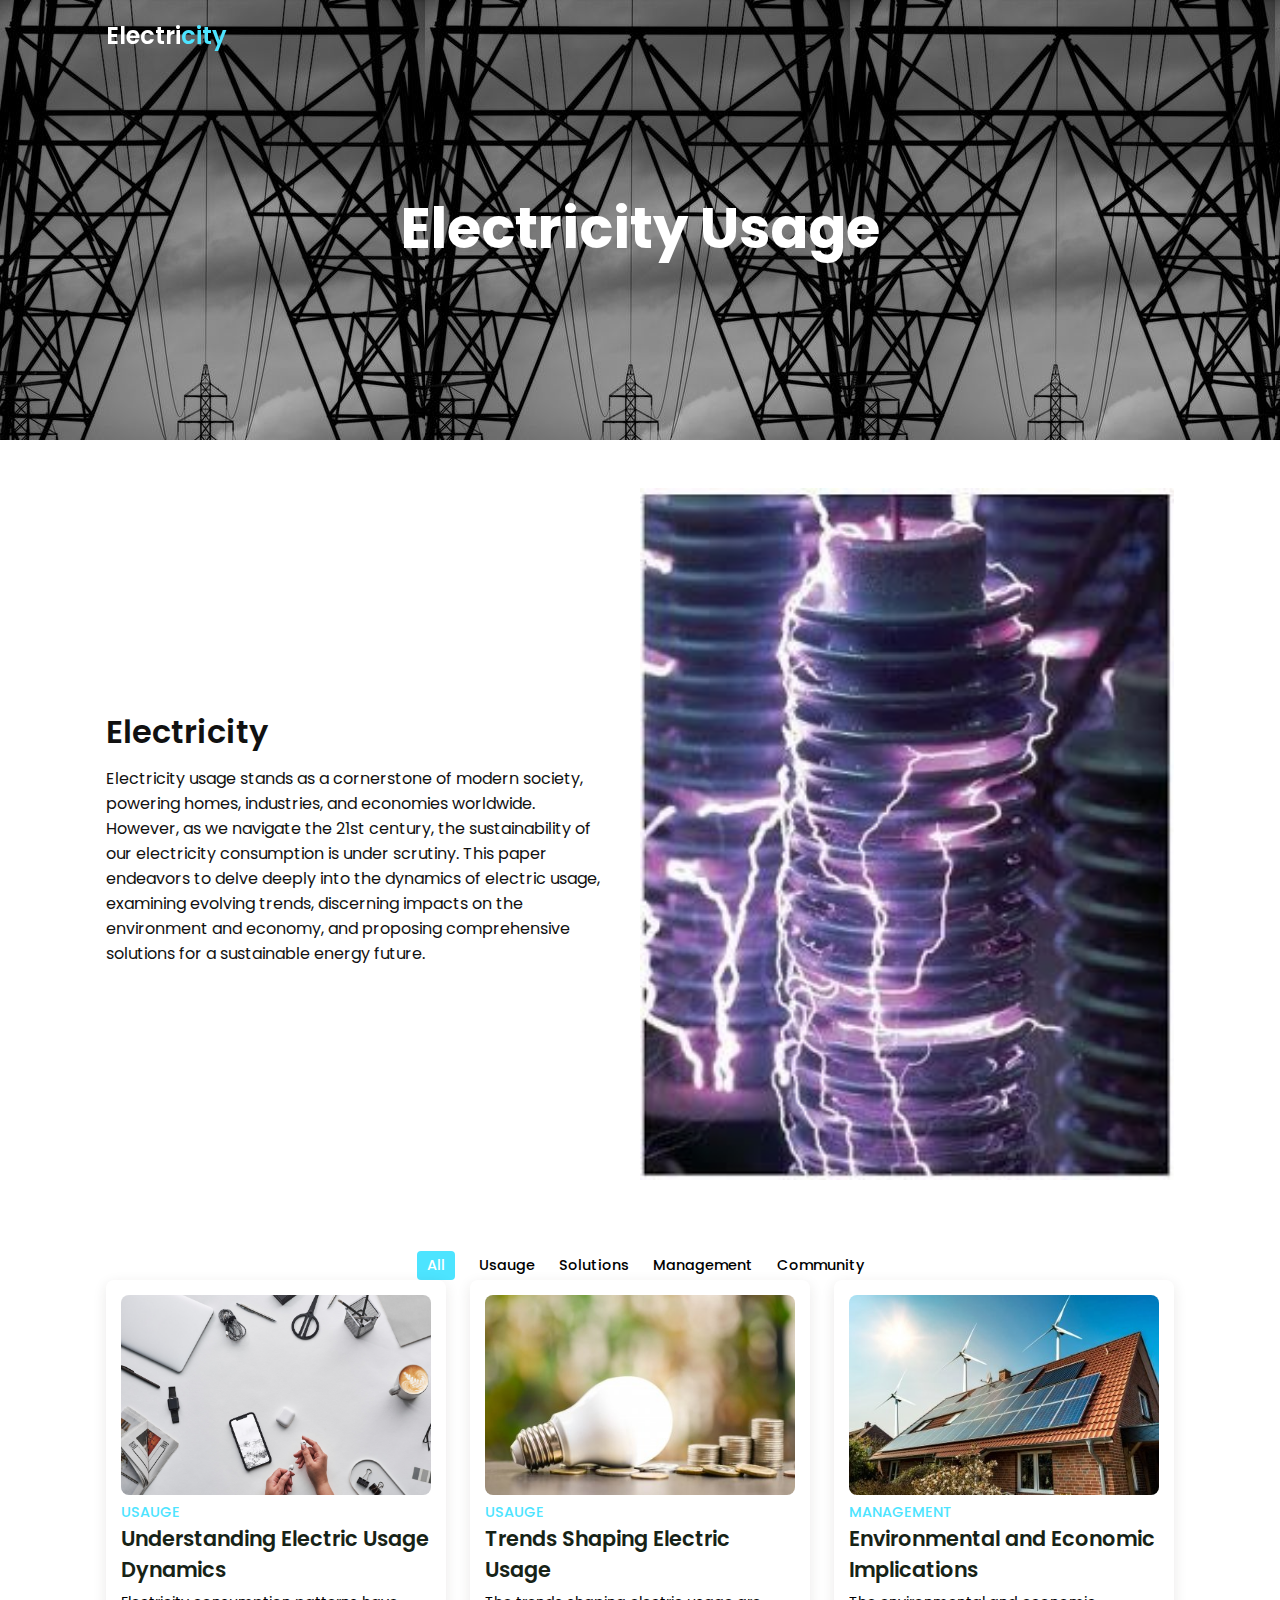
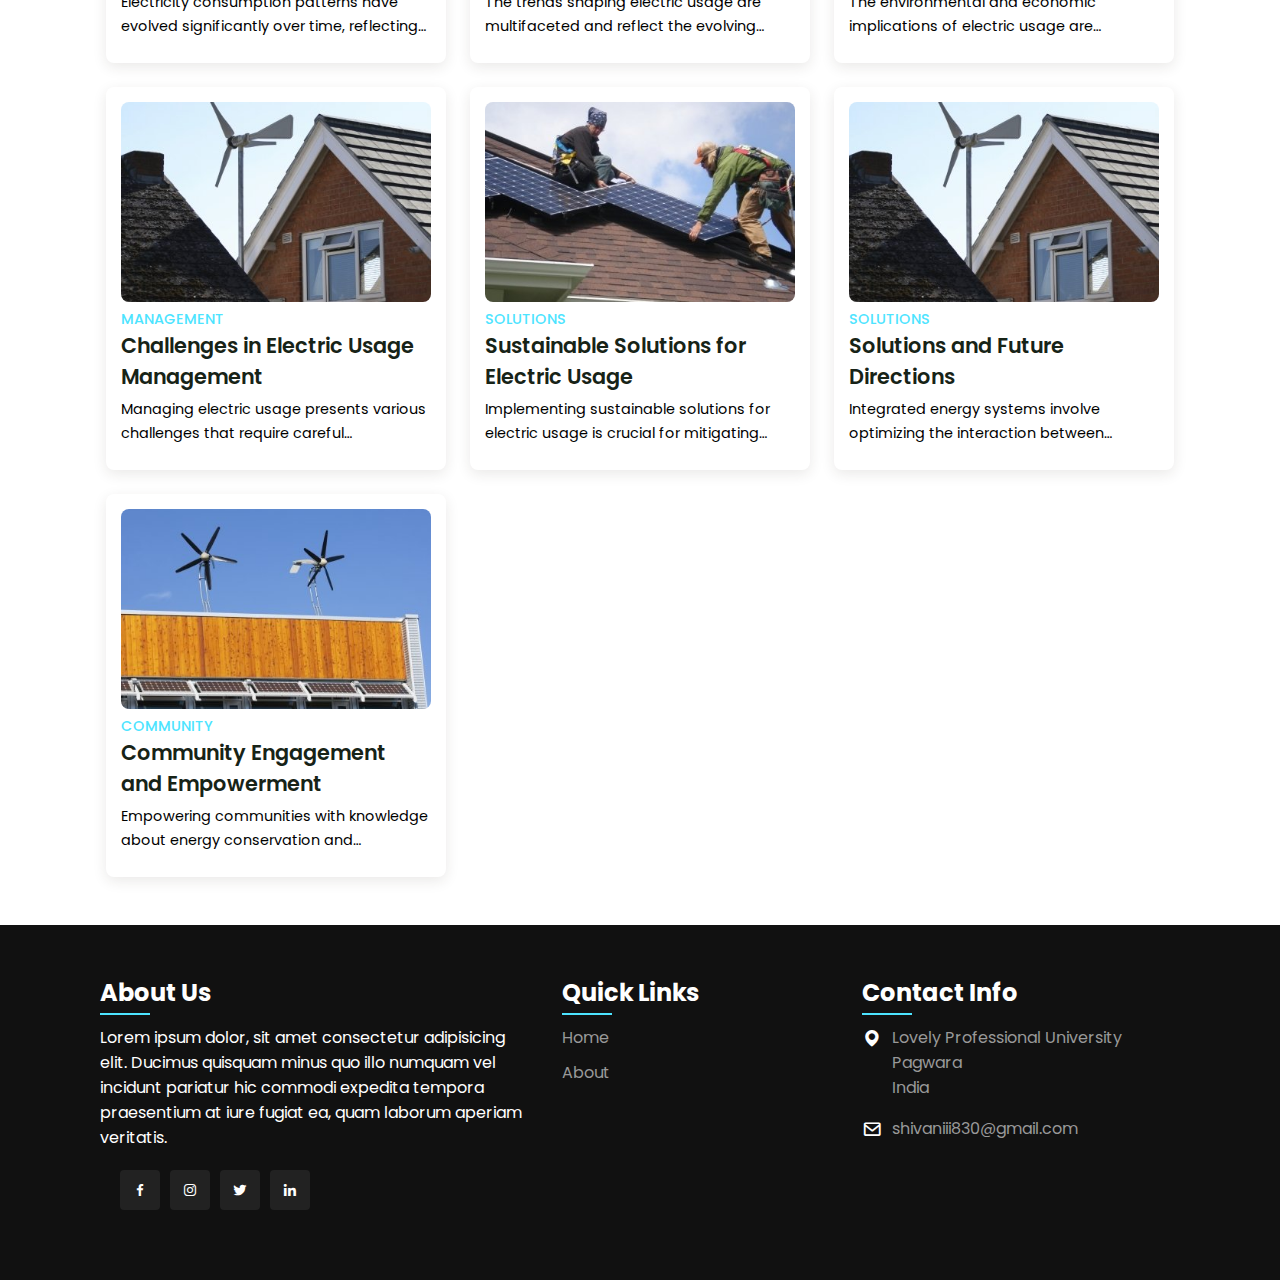
<file: index.html>
<!DOCTYPE html>
<html lang="en">
<head>
    <meta charset="UTF-8">
    <meta http-equiv="X-UA-Compatible" content="IE=edge">
    <meta name="viewport" content="width=device-width, initial-scale=1.0">
    <title>Ecclectricity Usauge</title>
    <!-- Box-icon -->
    <link href='https://unpkg.com/boxicons@2.1.4/css/boxicons.min.css' rel='stylesheet'>
    <link rel="stylesheet" href="style.css">
</head>
<body>
    <header>
        <div class="nav container">
            <a href="" class="logo">Electri<span>city</span></a>
        </div>
    </header>

    <section class="home" id="home">
        <div class="home-text container">
            <h2 class="home-title">Electricity Usage </h2>
        </div>
    </section>

    <section class="about container" id="about">
        <div class="contentBx">
            <h2 class="titleText">Electricity</h2>
            <p class="title-text">
                Electricity usage stands as a cornerstone of modern society, powering homes, industries, and economies worldwide. However, as we navigate the 21st century, the sustainability of our electricity consumption is under scrutiny. This paper endeavors to delve deeply into the dynamics of electric usage, examining evolving trends, discerning impacts on the environment and economy, and proposing comprehensive solutions for a sustainable energy future.
            </p>
        </div>
        <div class="imgBx">
            <img src="images/about.jpg" alt="" class="fitBg">
        </div>
    </section>

    <div class="post-filter container">
        <span class="filter-item active-filter" data-filter="all">All</span>
        <span class="filter-item" data-filter="Usauge">Usauge </span>
        <span class="filter-item" data-filter="Solutions">Solutions </span>
        <span class="filter-item" data-filter="Management">Management</span>
        <span class="filter-item" data-filter="Community">Community  </span>
    </div>
    
    <div class="post container">
        <div class="post-box Usauge">
            <img src="images/img1.jpg" alt="" class="post-img">
            <h2 class="category">Usauge</h2>
            <a href="ApplicanesandElectronics.html" class="post-title">Understanding Electric Usage Dynamics</a>
            <p class="post-description">Electricity consumption patterns have evolved significantly over time, reflecting shifts in technology, economic development, and societal norms. Across residential, commercial, and industrial sectors, the demand for  </p>
        </div>
        <div class="post-box Usauge">
            <img src="images/img2.jpg" alt="" class="post-img">
            <h2 class="category">Usauge</h2>
            <a href="lightc.html" class="post-title">Trends Shaping Electric Usage</a>
            <p class="post-description">The trends shaping electric usage are multifaceted and reflect the evolving landscape of energy consumption, technological advancements, and societal preferences. Below are explanations of some key trends influencing electric usage:</p>
        </div>
        <div class="post-box Management">
            <img src="images/img3.jpg" alt="" class="post-img">
            <h2 class="category">Management</h2>
            <a href="renew.html" class="post-title">Environmental and Economic Implications</a>
            <p class="post-description">The environmental and economic implications of electric usage are profound and interconnected, with significant implications for sustainability, public health, and economic development. Below, I'll explain these implications in more detail:
            </p>
        </div>
        <div class="post-box Management">
            <img src="images/img4.jpg" alt="" class="post-img">
            <h2 class="category">Management</h2>
            <a href="bce.html" class="post-title">Challenges in Electric Usage Management</a>
            <p class="post-description">Managing electric usage presents various challenges that require careful consideration and strategic planning to overcome. These challenges encompass technological, behavioral, regulatory, and infrastructural aspects. Let's delve deeper into these challenges:</p>
        </div>
        <div class="post-box Solutions">
            <img src="images/img5.jpg" alt="" class="post-img">
            <h2 class="category">Solutions</h2>
            <a href="phres.html" class="post-title">Sustainable Solutions for Electric Usage</a>
            <p class="post-description">Implementing sustainable solutions for electric usage is crucial for mitigating environmental impacts, enhancing energy security, and fostering economic development. These solutions encompass a range of strategies aimed at promoting energy efficiency, increasing renewable energy deployment, improving grid resilience, and fostering community engagement. Here are some sustainable solutions for electric usage:</p>
        </div>
        <div class="post-box Solutions">
            <img src="images/img4.jpg" alt="" class="post-img">
            <h2 class="category">Solutions</h2>
            <a href="sews.html" class="post-title">Solutions and Future Directions</a>
            <p class="post-description">Integrated energy systems involve optimizing the interaction between different energy sectors such as electricity, heating, cooling, and transportation. By integrating these sectors, energy can be utilized more efficiently, and renewable energy sources can be better integrated into the grid.</p>
        </div>
       
        <div class="post-box Community">
            <img src="images/img7.png" alt="" class="post-img">
            <h2 class="category">Community</h2>
            <a href="hwes.html" class="post-title">Community Engagement and Empowerment</a>
            <p class="post-description">Empowering communities with knowledge about energy conservation and sustainable practices is crucial. Educational initiatives targeting schools, workplaces, and local organizations can foster a culture of energy awareness and responsibility.</p>
        </div>
        </div>
    </div>

    <footer>
        <div class="footer-container">
            <div class="sec aboutus">
                <h2>About Us</h2>
                <p>Lorem ipsum dolor, sit amet consectetur adipisicing elit. Ducimus quisquam minus quo illo numquam vel incidunt pariatur hic commodi expedita tempora praesentium at iure fugiat ea, quam laborum aperiam veritatis.</p>
                <ul class="sci">
                    <li><a href="#"><i class="bx bxl-facebook"></i></a></li>
                    <li><a href="#"><i class="bx bxl-instagram"></i></a></li>
                    <li><a href="#"><i class="bx bxl-twitter"></i></a></li>
                    <li><a href="#"><i class="bx bxl-linkedin"></i></a></li>
                </ul>
            </div>
            <div class="sec quicklinks">
                <h2>Quick Links</h2>
                <ul>
                    <li><a href="#">Home</a></li>
                    <li><a href="#">About</a></li>
                </ul>
            </div>
            <div class="sec contactBx">
                <h2>Contact Info</h2>
                <ul class="info">
                    <li>
                        <span><i class='bx bxs-map'></i></span>
                        <span>Lovely  Professional University<br> Pagwara <br> India</span>
                    </li>
                    <li>
                        <span><i class='bx bx-envelope' ></i></span>
                        <p><a href="mailto:shivaniii830@gmail.com">shivaniii830@gmail.com</a></p>
                    </li>
                </ul>
            </div>
        </div>
    </footer>

    <script src="https://cdnjs.cloudflare.com/ajax/libs/jquery/3.6.1/jquery.min.js" integrity="sha512-aVKKRRi/Q/YV+4mjoKBsE4x3H+BkegoM/em46NNlCqNTmUYADjBbeNefNxYV7giUp0VxICtqdrbqU7iVaeZNXA==" crossorigin="anonymous" referrerpolicy="no-referrer"></script>
    <script src="main.js"></script>
</body>
</html>
</file>
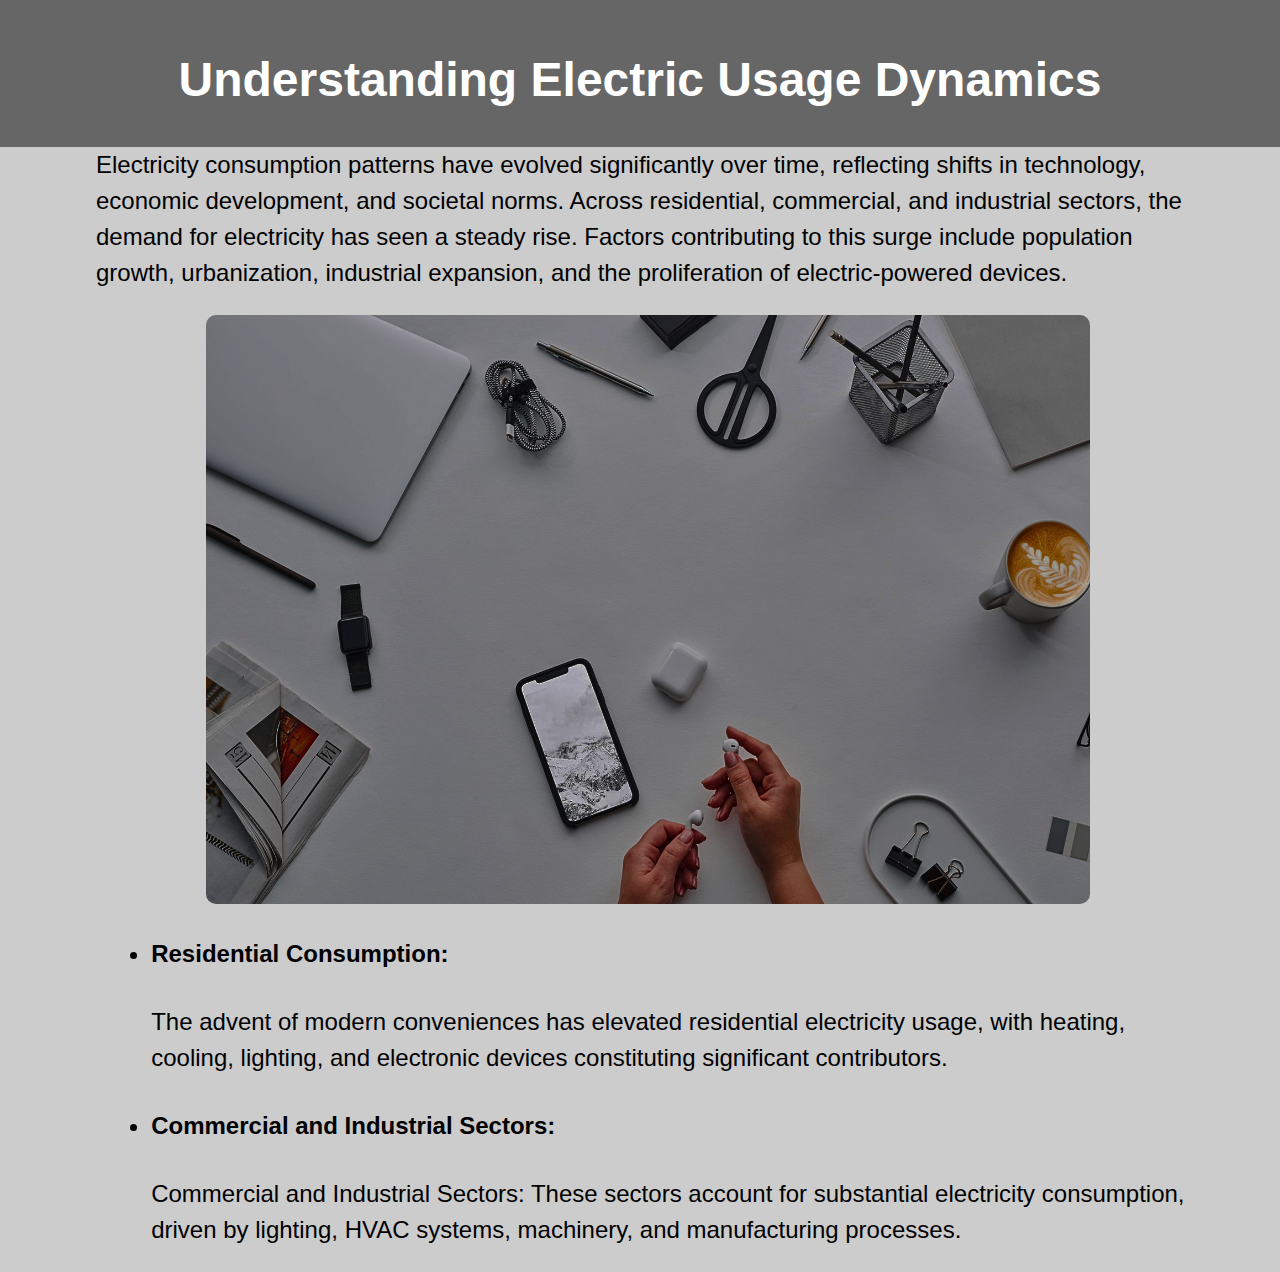
<file: ApplicanesandElectronics.html>
<!DOCTYPE html>
<html lang="en">
<head>
    <meta charset="UTF-8">
    <meta name="viewport" content="width=device-width, initial-scale=1.0">
    <title>Understanding Electric Usage Dynamics</title>
    <style>
        body {
            font-family: Arial, sans-serif;
            margin: 0;
            padding: 0;
            background-color: rgba(0, 0, 0, 0.2); /* Adjust the alpha value for light black */
            color: white;
            text-align: center;
        }
        header {
            background-color: rgba(0, 0, 0, 0.5);
            padding: 20px;
        }
        h1 {
            font-size: 48px;
            margin-bottom: 20px;
        }
        p {
            font-size: 24px;
            line-height: 1.5;
            color: black; /* Set the content font color to black */
            text-align: left; /* Align content to the left */
        }
        .content-image {
            width: 100%; 
            max-width: 80%; 
            margin: 20px auto;
            border-radius: 10px;
            display: block;
        }
       
        a {
            text-decoration: none; 
            color: black; 
            transition: color 0.3s;
        }
        
        a:hover {
            color: blue;
        }
       
        ul {
            text-align: left;
            padding-left: 5%;
            font-size: 24px;
        }
        ul li {
            list-style-type: default; 
            margin-bottom: 10px;
            color: black;
            
        }
        div{
            font-size: 24px;
            line-height: 1.5;
            color: black; 
            text-align: left; 
        
        }
        section{
            margin-left: 6rem;
            margin-right: 5rem;
        }
        @media screen and (min-width: 768px) {
            .content-image {
                width: 100%;
            }
        }
    </style>
</head>
<body>
    <header>
        <h1>Understanding Electric Usage Dynamics</h1>
    </header>
    <main>
        <section>
            <div>Electricity consumption patterns have evolved significantly over time, reflecting shifts in technology, economic development, and societal norms. Across residential, commercial, and industrial sectors, the demand for electricity has seen a steady rise. Factors contributing to this surge include population growth, urbanization, industrial expansion, and the proliferation of electric-powered devices.</p>
            <img src="images/25.png"  class="content-image">
            <ul>
                <li><h4>Residential Consumption: </h4><p>The advent of modern conveniences has elevated residential electricity usage, with heating, cooling, lighting, and electronic devices constituting significant contributors.</p></li>
                <li><h4>Commercial and Industrial Sectors:</h4><p>
                    Commercial and Industrial Sectors: These sectors account for substantial electricity consumption, driven by lighting, HVAC systems, machinery, and manufacturing processes.
                </p></li>
            </ul>
        </section>
    </main>
</body>
</html>
</file>
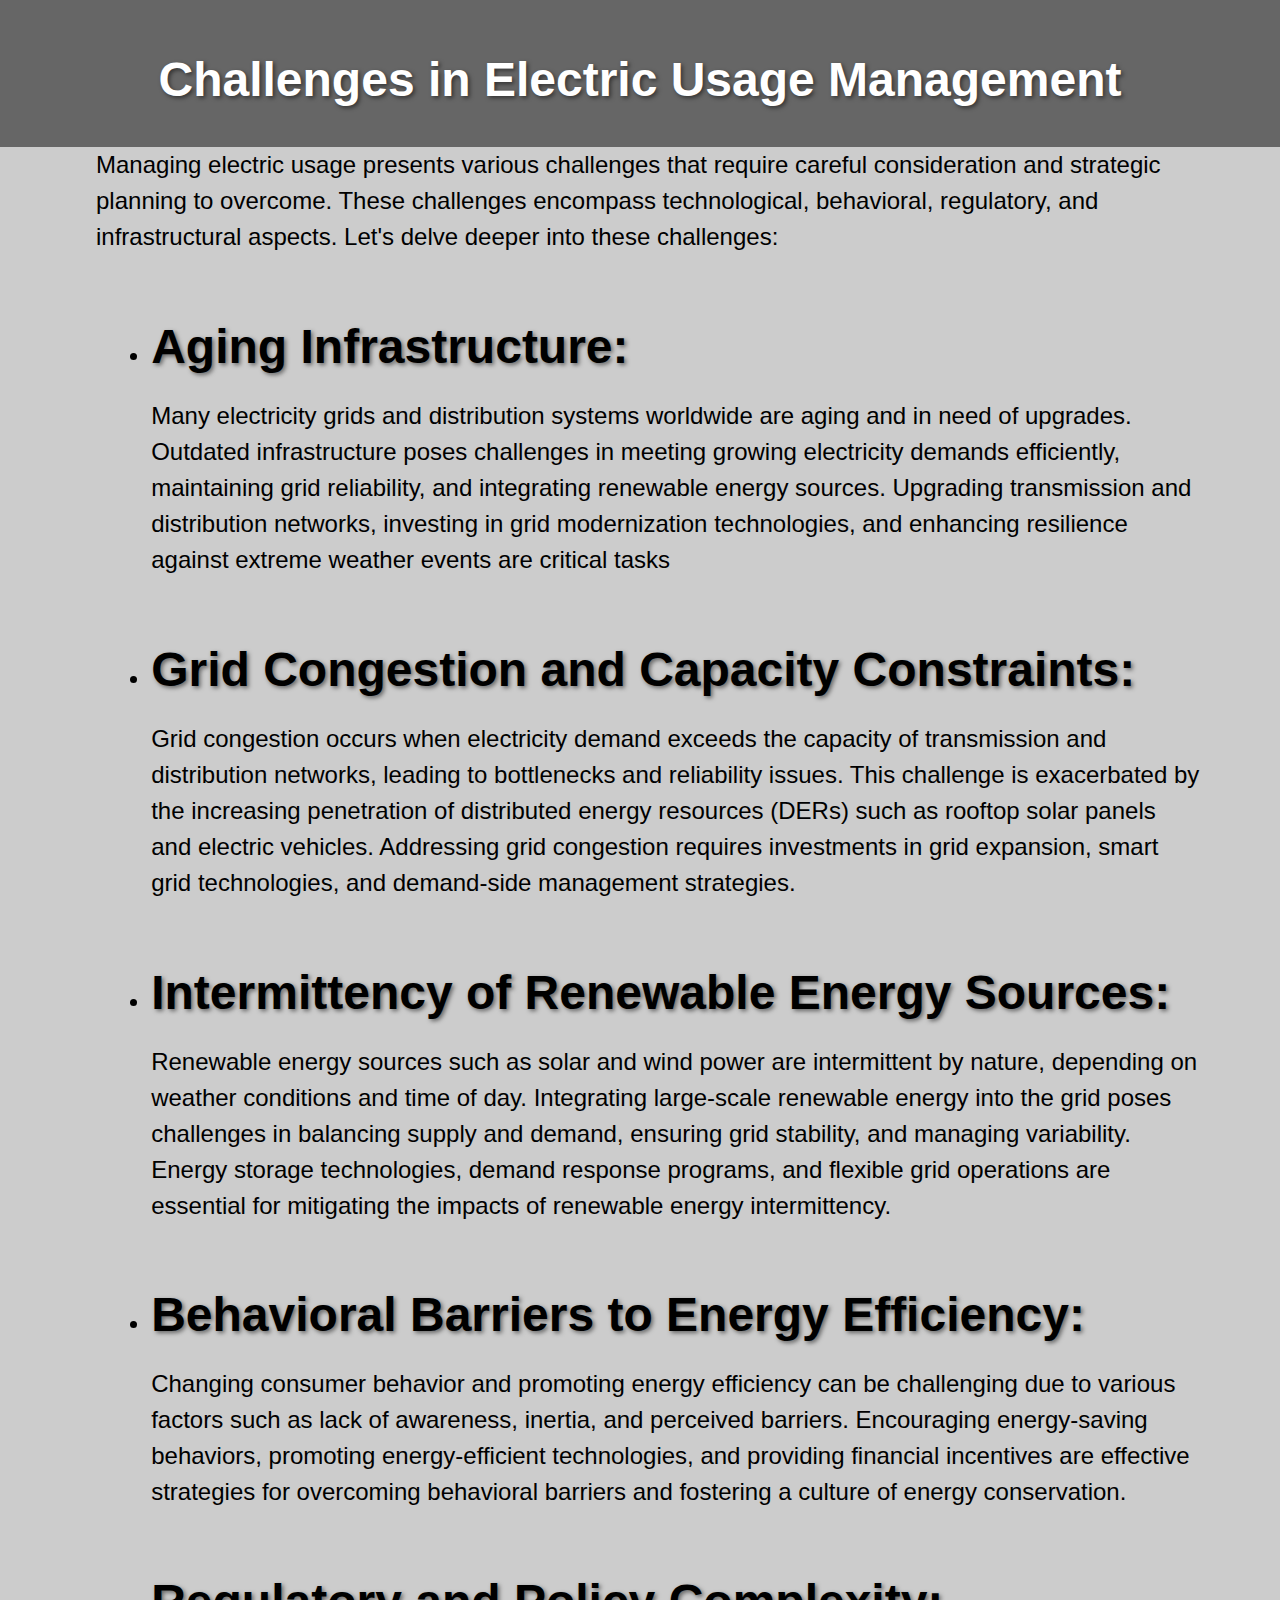
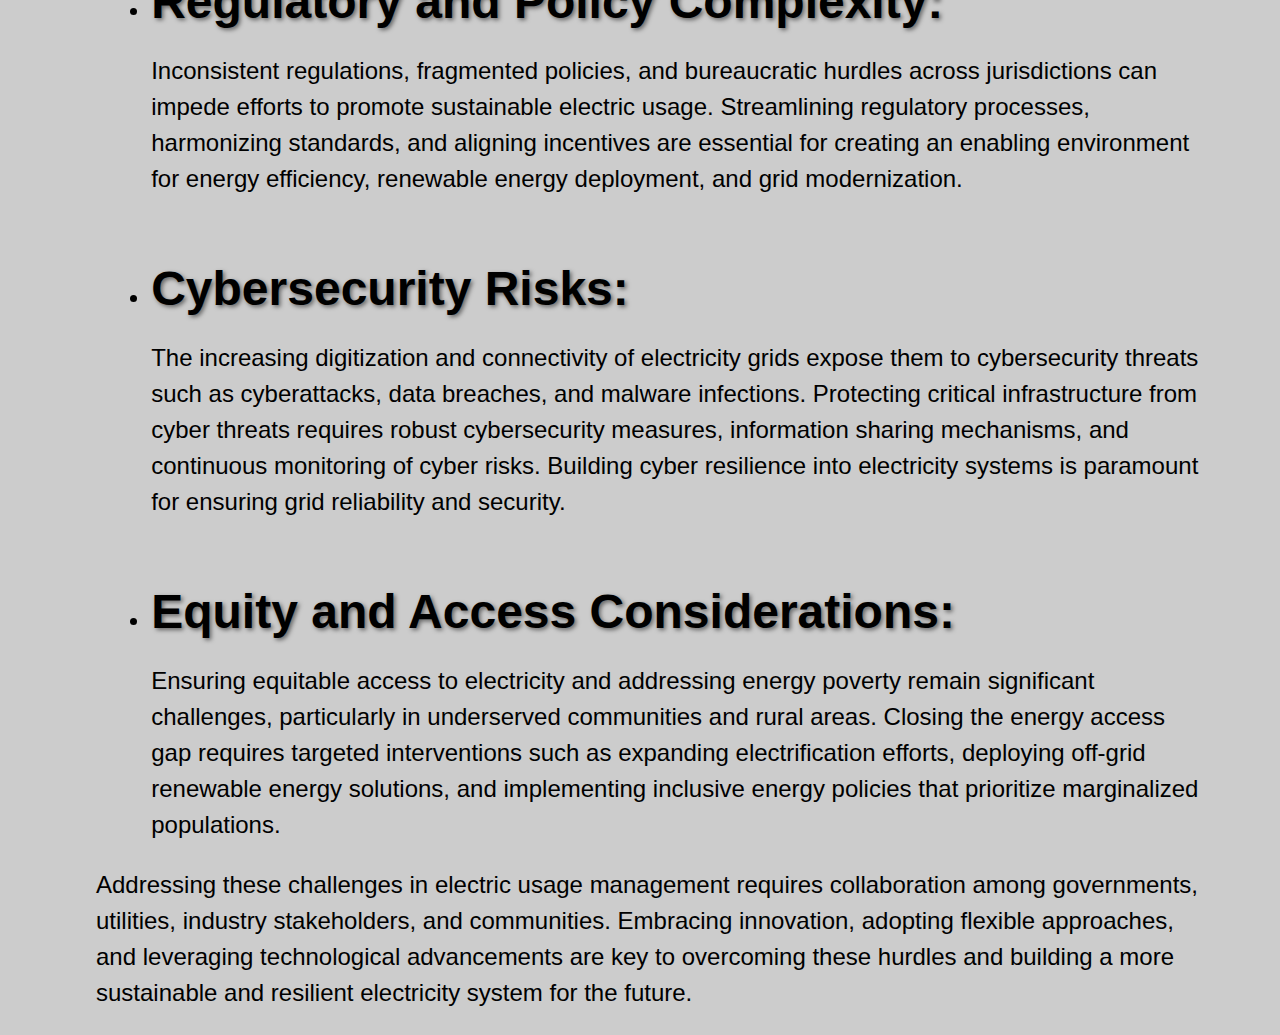
<file: bce.html>
<!DOCTYPE html>
<html lang="en">
<head>
    <meta charset="UTF-8">
    <meta name="viewport" content="width=device-width, initial-scale=1.0">
    <title>Challenges in Electric Usage Management    </title>
    <style>
        body {
            font-family: Arial, sans-serif;
            margin: 0;
            padding: 0;
            background-color: rgba(0, 0, 0, 0.2); 
            color: white;
            text-align: center;
        }
        header {
            background-color: rgba(0, 0, 0, 0.5);
            padding: 20px;
        }
        h1 {
            font-size: 48px;
            margin-bottom: 20px;
            text-shadow: 2px 2px 4px rgba(0, 0, 0, 0.5);
        }
        h4 {
            font-size: 48px;
            margin-bottom: 20px;
            color:black;
            text-shadow: 2px 2px 4px rgba(0, 0, 0, 0.5);
        }
        h5 {
            font-size: 30px;
            margin-bottom: 20px;
            color:black;
            text-align: left;
            text-shadow: 2px 2px 4px rgba(0, 0, 0, 0.5);
        }
        p {
            font-size: 24px;
            line-height: 1.5;
            color: black; 
            text-align: left;
        }
        div{
            font-size: 24px;
            line-height: 1.5;
            color: black; 
            text-align: left; 
           
        }
        section{
            margin-left: 6rem;
            margin-right: 5rem;
        }
        .content-image {
            width: 100%; 
            max-width: 80%; 
            margin: 20px auto;
            border-radius: 10px;
            display: block;
        }
       
        a {
            text-decoration: none; 
            color: black; 
            transition: color 0.3s;
        }
        
        a:hover {
            color: blue;
        }
       
        ul {
            text-align: left;
            padding-left: 5%;
            font-size: 24px;
        }
        ul li {
            list-style-type: default; 
            margin-bottom: 10px;
            color: black;
            
        }

        @media screen and (min-width: 768px) {
            .content-image {
                width: 100%;
            }
        }
    </style>
</head>
<body>
    <header>
        <h1> Challenges in Electric Usage Management

        </h1>
    </header>
    <main>
        <section>
            <div>Managing electric usage presents various challenges that require careful consideration and strategic planning to overcome. These challenges encompass technological, behavioral, regulatory, and infrastructural aspects. Let's delve deeper into these challenges:

            </div>
            
            
 <ul>
    <li>
        <h4>
            Aging Infrastructure: 
        </h4>
        <p>
            Many electricity grids and distribution systems worldwide are aging and in need of upgrades. Outdated infrastructure poses challenges in meeting growing electricity demands efficiently, maintaining grid reliability, and integrating renewable energy sources. Upgrading transmission and distribution networks, investing in grid modernization technologies, and enhancing resilience against extreme weather events are critical tasks
        </p>
    </li>
    <li>
        <h4>
            Grid Congestion and Capacity Constraints:
        </h4>
        <p>
            Grid congestion occurs when electricity demand exceeds the capacity of transmission and distribution networks, leading to bottlenecks and reliability issues. This challenge is exacerbated by the increasing penetration of distributed energy resources (DERs) such as rooftop solar panels and electric vehicles. Addressing grid congestion requires investments in grid expansion, smart grid technologies, and demand-side management strategies.
        </p>
    </li>
    <li>
        <h4>
            Intermittency of Renewable Energy Sources:
        </h4>
        <p>
            Renewable energy sources such as solar and wind power are intermittent by nature, depending on weather conditions and time of day. Integrating large-scale renewable energy into the grid poses challenges in balancing supply and demand, ensuring grid stability, and managing variability. Energy storage technologies, demand response programs, and flexible grid operations are essential for mitigating the impacts of renewable energy intermittency. 
        </p>
    </li>
    <li>
        <h4>
            Behavioral Barriers to Energy Efficiency:
        </h4>
        <p>
            Changing consumer behavior and promoting energy efficiency can be challenging due to various factors such as lack of awareness, inertia, and perceived barriers. Encouraging energy-saving behaviors, promoting energy-efficient technologies, and providing financial incentives are effective strategies for overcoming behavioral barriers and fostering a culture of energy conservation.
        </p>
    </li>
    <li>
        <h4>
            Regulatory and Policy Complexity: 
        </h4>
        <p>
            Inconsistent regulations, fragmented policies, and bureaucratic hurdles across jurisdictions can impede efforts to promote sustainable electric usage. Streamlining regulatory processes, harmonizing standards, and aligning incentives are essential for creating an enabling environment for energy efficiency, renewable energy deployment, and grid modernization.
        </p>
    </li>
    <li>
        <h4>
            Cybersecurity Risks:
        </h4>
        <p>
            The increasing digitization and connectivity of electricity grids expose them to cybersecurity threats such as cyberattacks, data breaches, and malware infections. Protecting critical infrastructure from cyber threats requires robust cybersecurity measures, information sharing mechanisms, and continuous monitoring of cyber risks. Building cyber resilience into electricity systems is paramount for ensuring grid reliability and security.
        </p>
    </li>
    <li>
        <h4>
            Equity and Access Considerations:
        </h4>
        <p>
            Ensuring equitable access to electricity and addressing energy poverty remain significant challenges, particularly in underserved communities and rural areas. Closing the energy access gap requires targeted interventions such as expanding electrification efforts, deploying off-grid renewable energy solutions, and implementing inclusive energy policies that prioritize marginalized populations.
        </p>
    </li>
 </ul>    
<div>
    Addressing these challenges in electric usage management requires collaboration among governments, utilities, industry stakeholders, and communities. Embracing innovation, adopting flexible approaches, and leveraging technological advancements are key to overcoming these hurdles and building a more sustainable and resilient electricity system for the future.
</p>                    </section>
    </main>
</body>
</html>
</file>
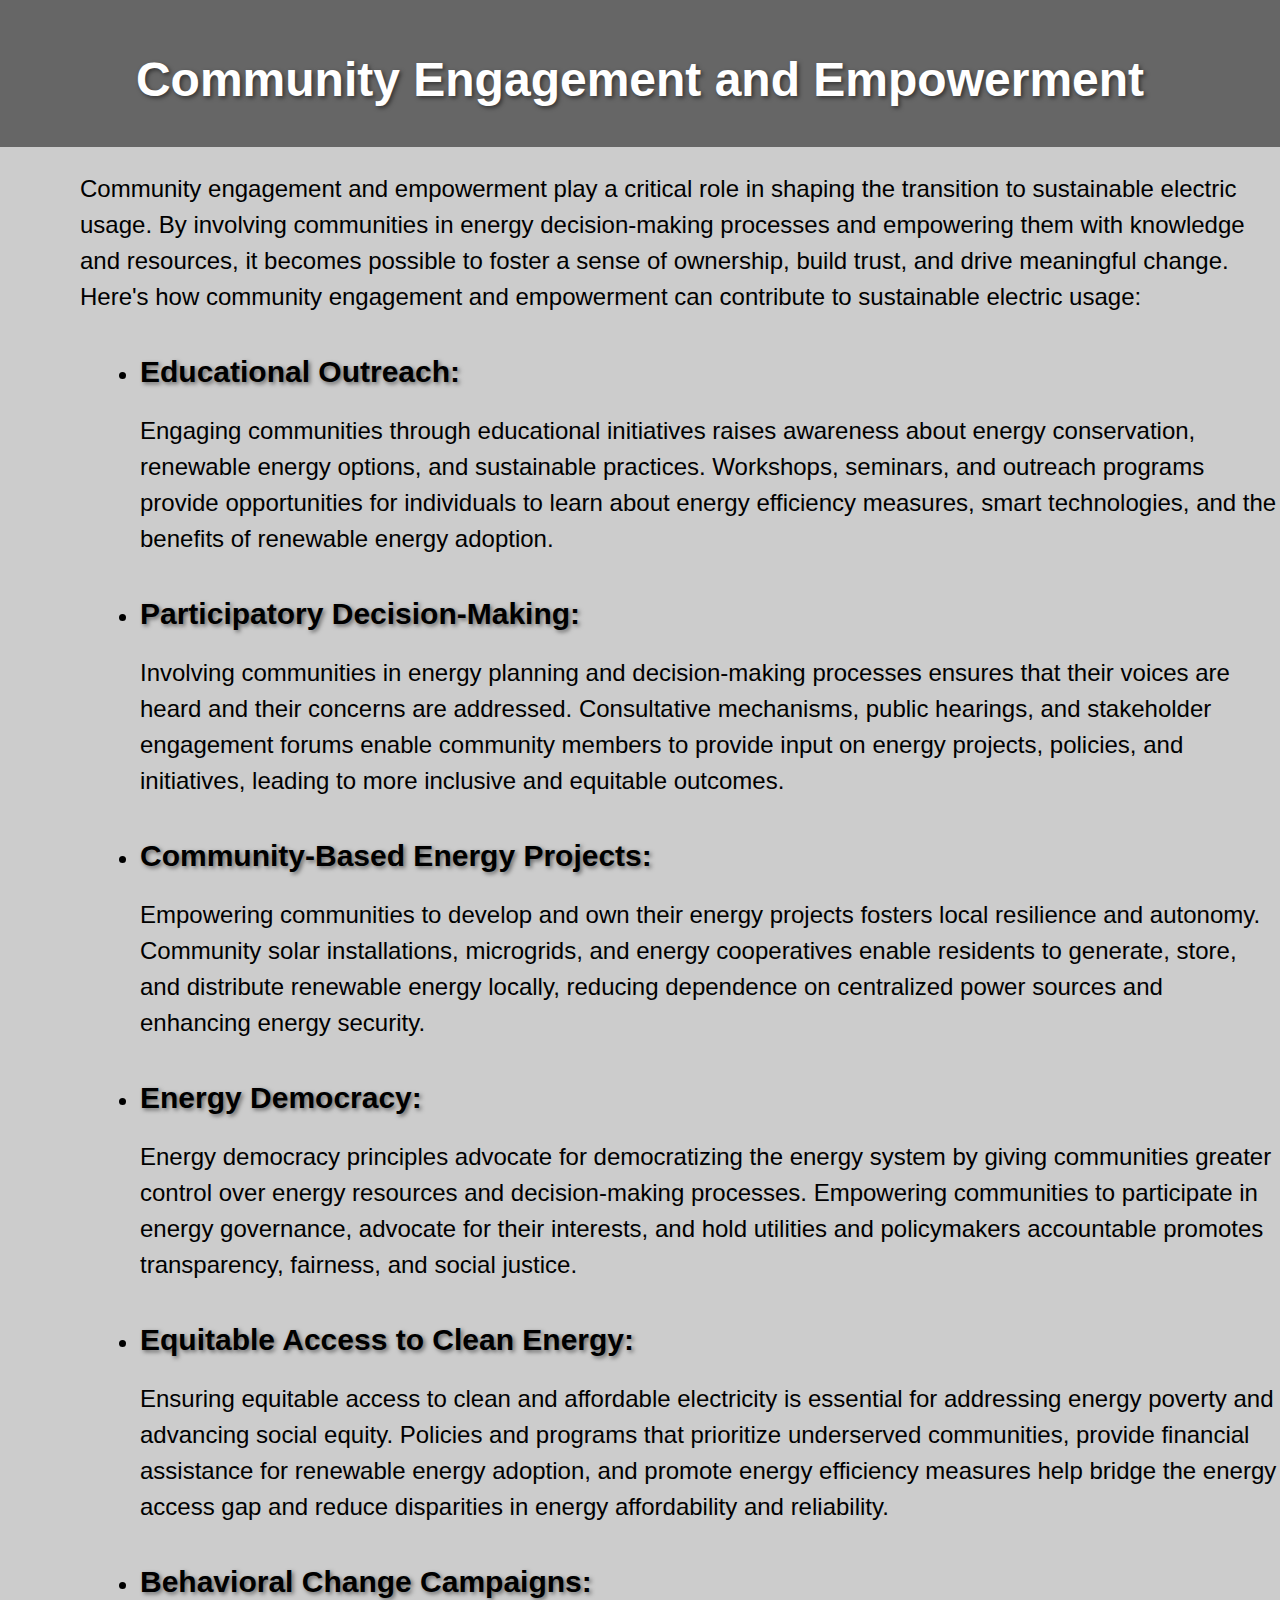
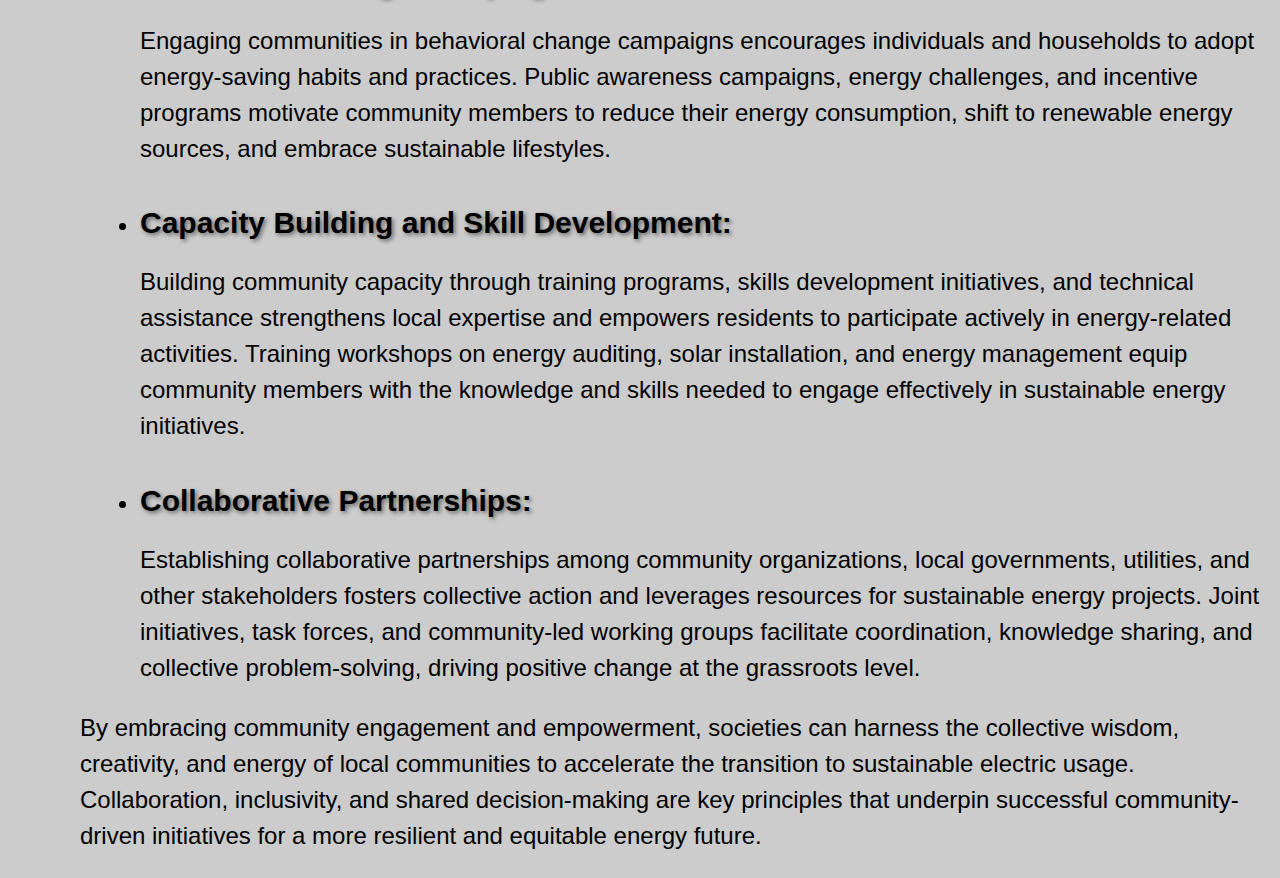
<file: hwes.html>
<!DOCTYPE html>
<html lang="en">
<head>
    <meta charset="UTF-8">
    <meta name="viewport" content="width=device-width, initial-scale=1.0">
    <title>Community Engagement and Empowerment</title>
    <style>
        body {
            font-family: Arial, sans-serif;
            margin: 0;
            padding: 0;
            background-color: rgba(0, 0, 0, 0.2); /* Adjust the alpha value for light black */
            color: white;
            text-align: center;
        }
        header {
            background-color: rgba(0, 0, 0, 0.5);
            padding: 20px;
        }
        section{
            margin-left: 6rem;
            margin-left: 5rem;
        }
        h1 {
            font-size: 48px;
            margin-bottom: 20px;
            text-shadow: 2px 2px 4px rgba(0, 0, 0, 0.5);
        }
        h4 {
            font-size: 30px;
            margin-bottom: 20px;
            color:black;
            text-shadow: 2px 2px 4px rgba(0, 0, 0, 0.5);
        }
        p {
            font-size: 24px;
            line-height: 1.5;
            color: black; 
            text-align: left;
        }
        div{
            font-size: 24px;
            line-height: 1.5;
            color: black; 
            text-align: left; 
            margin-left:6rem;

        }
        .content-image {
            width: 100%; 
            max-width: 80%; 
            margin: 20px auto;
            border-radius: 10px;
            display: block;
        }
       
       
       
        ul {
            text-align: left;
            padding-left: 5%;
            font-size: 24px;
        }
        ul li {
            list-style-type: default; 
            margin-bottom: 10px;
            color: black;
            
        }

        @media screen and (min-width: 768px) {
            .content-image {
                width: 100%;
            }
        }
    </style>
</head>
<body>
    <header>
        <h1> Community Engagement and Empowerment </h1>
    </header>
    <main>
        <section>
 <p>
    Community engagement and empowerment play a critical role in shaping the transition to sustainable electric usage. By involving communities in energy decision-making processes and empowering them with knowledge and resources, it becomes possible to foster a sense of ownership, build trust, and drive meaningful change. Here's how community engagement and empowerment can contribute to sustainable electric usage:
 </p>
    <ul>
        <li>
            <h4>
                Educational Outreach:
            </h4>
            <p>
                Engaging communities through educational initiatives raises awareness about energy conservation, renewable energy options, and sustainable practices. Workshops, seminars, and outreach programs provide opportunities for individuals to learn about energy efficiency measures, smart technologies, and the benefits of renewable energy adoption.
            </p>
        </li>
        <li>
            <h4>
                Participatory Decision-Making:
            </h4>
            <p>
                Involving communities in energy planning and decision-making processes ensures that their voices are heard and their concerns are addressed. Consultative mechanisms, public hearings, and stakeholder engagement forums enable community members to provide input on energy projects, policies, and initiatives, leading to more inclusive and equitable outcomes.
            </p>
        </li>
        <li>
            <h4>
                Community-Based Energy Projects:
            </h4>
            <p>
                Empowering communities to develop and own their energy projects fosters local resilience and autonomy. Community solar installations, microgrids, and energy cooperatives enable residents to generate, store, and distribute renewable energy locally, reducing dependence on centralized power sources and enhancing energy security.
            </p>
        </li>
        <li>
            <h4>
                Energy Democracy:
            </h4>
            <p>
                Energy democracy principles advocate for democratizing the energy system by giving communities greater control over energy resources and decision-making processes. Empowering communities to participate in energy governance, advocate for their interests, and hold utilities and policymakers accountable promotes transparency, fairness, and social justice.
            </p>
        </li>
        <li>
            <h4>
                Equitable Access to Clean Energy:
            </h4>
            <p>
                Ensuring equitable access to clean and affordable electricity is essential for addressing energy poverty and advancing social equity. Policies and programs that prioritize underserved communities, provide financial assistance for renewable energy adoption, and promote energy efficiency measures help bridge the energy access gap and reduce disparities in energy affordability and reliability.
            </p>
        </li>
        <li>
            <h4>
                Behavioral Change Campaigns:
            </h4>
            <p>
                Engaging communities in behavioral change campaigns encourages individuals and households to adopt energy-saving habits and practices. Public awareness campaigns, energy challenges, and incentive programs motivate community members to reduce their energy consumption, shift to renewable energy sources, and embrace sustainable lifestyles.
            </p>
        </li>
        <li>
            <h4>
                Capacity Building and Skill Development:
            </h4>
            <p>
                Building community capacity through training programs, skills development initiatives, and technical assistance strengthens local expertise and empowers residents to participate actively in energy-related activities. Training workshops on energy auditing, solar installation, and energy management equip community members with the knowledge and skills needed to engage effectively in sustainable energy initiatives.
            </p>
        </li>
        <li>
            <h4>
                Collaborative Partnerships: 
            </h4>
            <p>
                Establishing collaborative partnerships among community organizations, local governments, utilities, and other stakeholders fosters collective action and leverages resources for sustainable energy projects. Joint initiatives, task forces, and community-led working groups facilitate coordination, knowledge sharing, and collective problem-solving, driving positive change at the grassroots level.
            </p>
        </li>

    </ul>
    <p>
        By embracing community engagement and empowerment, societies can harness the collective wisdom, creativity, and energy of local communities to accelerate the transition to sustainable electric usage. Collaboration, inclusivity, and shared decision-making are key principles that underpin successful community-driven initiatives for a more resilient and equitable energy future.
    </p>

                        </section>
    </main>
</body>
</html>
</file>
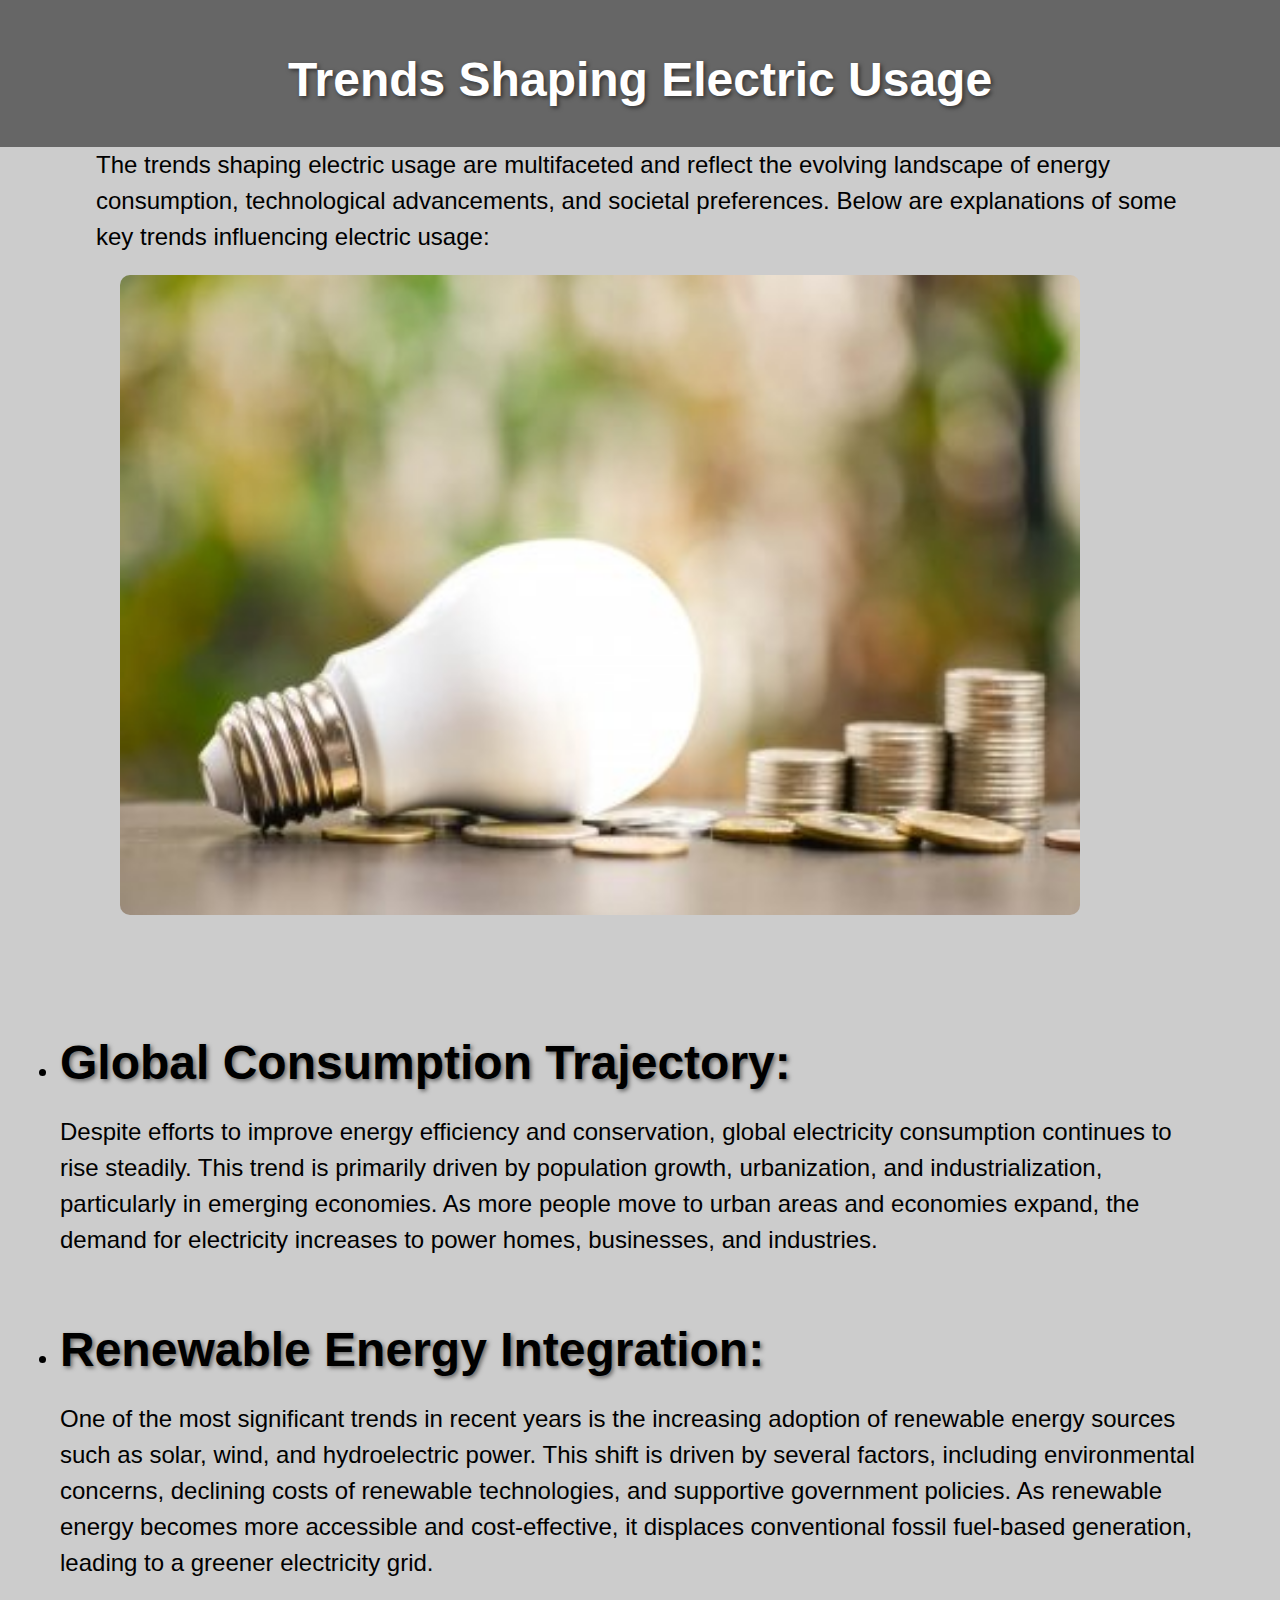
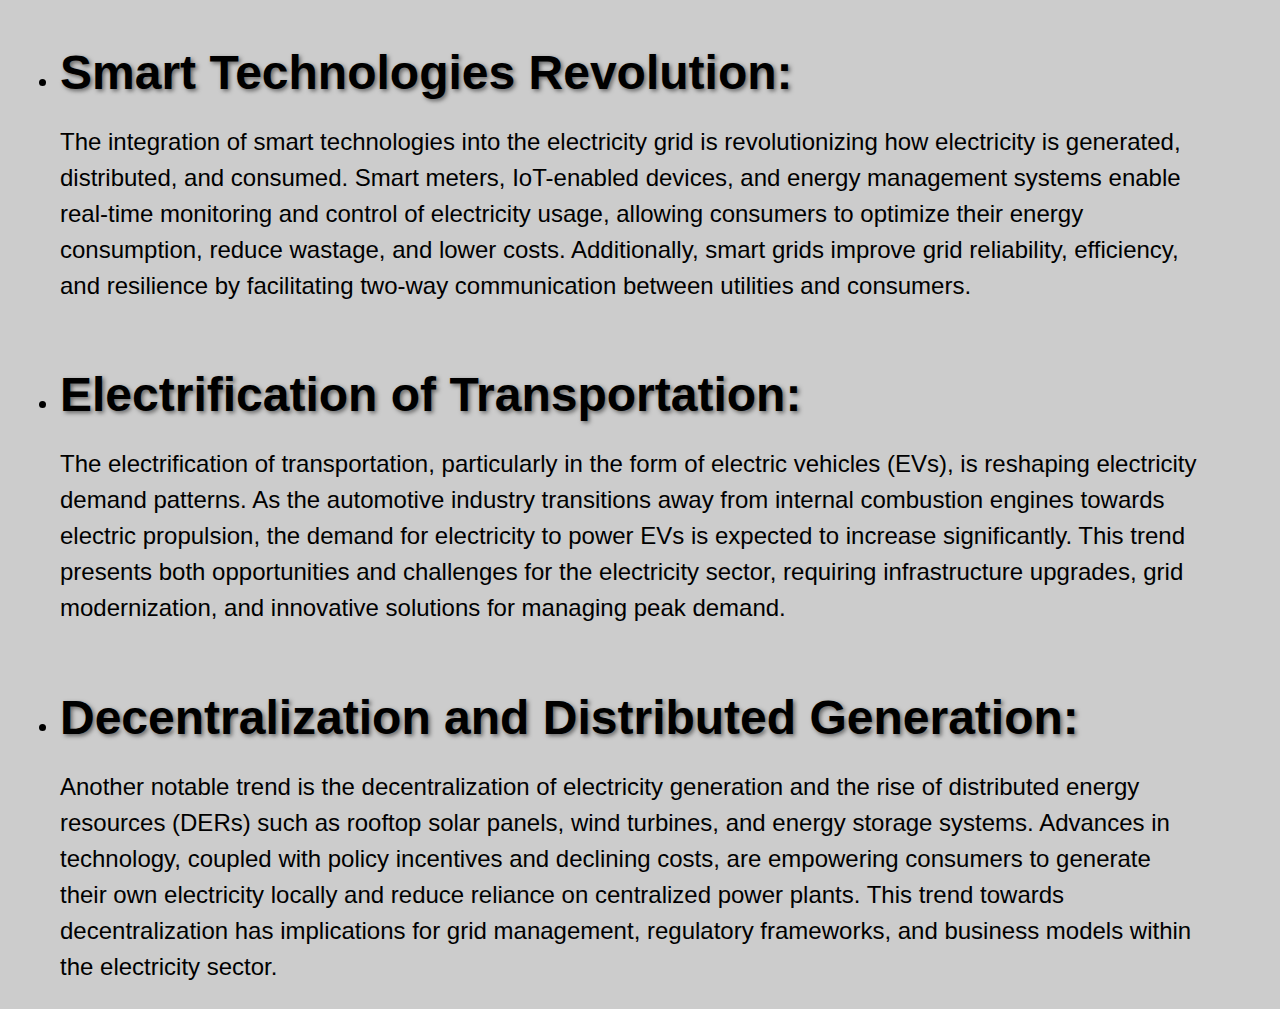
<file: lightc.html>
<!DOCTYPE html>
<html lang="en">
<head>
    <meta charset="UTF-8">
    <meta name="viewport" content="width=device-width, initial-scale=1.0">
    <title>Trends Shaping Electric Usage</title>
    <style>
        body {
            font-family: Arial, sans-serif;
            margin: 0;
            padding: 0;
            background-color: rgba(0, 0, 0, 0.2); 
            color: white;
            text-align: center;
        }
        header {
            background-color: rgba(0, 0, 0, 0.5);
            padding: 20px;
        }
        h1 {
            font-size: 48px;
            margin-bottom: 20px;
            text-shadow: 2px 2px 4px rgba(0, 0, 0, 0.5);
        }
        h4 {
            font-size: 48px;
            margin-bottom: 20px;
            color:black;
            text-shadow: 2px 2px 4px rgba(0, 0, 0, 0.5);
        }
        p {
            font-size: 24px;
            line-height: 1.5;
            color: black; 
            text-align: left; 
           
        }
        div{
            font-size: 24px;
            line-height: 1.5;
            color: black; 
            text-align: left; 
            margin-left:6rem;

        }
        
        .content-image {
            width: 100%; 
            max-width: 80%; 
            margin: 20px auto;
            border-radius: 10px;
            display: block;
        }
       
        a {
            text-decoration: none; 
            color: black; 
            transition: color 0.3s;
        }
        
        a:hover {
            color: blue;
        }
       
        ul {
            text-align: left;
            padding-left: 5%;
            font-size: 24px;
        }
        ul li {
            list-style-type: default; 
            margin-bottom: 10px;
            color: black;
            
        }
        section{
            margin-right: 5rem;
        }
        @media screen and (min-width: 768px) {
            .content-image {
                width: 100%;
            }
        }
    </style>
</head>
<body>
    <header>
        <h1> Trends Shaping Electric Usage </h1>
    </header>
    <main>
        <section>
            <div>The trends shaping electric usage are multifaceted and reflect the evolving landscape of energy consumption, technological advancements, and societal preferences. Below are explanations of some key trends influencing electric usage:</div>
            <img src="images/img2.jpg"  class="content-image">
            <br><br>
            <ul>
                <li><h4>Global Consumption Trajectory:</h4><p>Despite efforts to improve energy efficiency and conservation, global electricity consumption continues to rise steadily. This trend is primarily driven by population growth, urbanization, and industrialization, particularly in emerging economies. As more people move to urban areas and economies expand, the demand for electricity increases to power homes, businesses, and industries.</p></li>
                <li><h4>Renewable Energy Integration:</h4><p>
                    One of the most significant trends in recent years is the increasing adoption of renewable energy sources such as solar, wind, and hydroelectric power. This shift is driven by several factors, including environmental concerns, declining costs of renewable technologies, and supportive government policies. As renewable energy becomes more accessible and cost-effective, it displaces conventional fossil fuel-based generation, leading to a greener electricity grid.
                </p></li>
                <li>
                    <h4>Smart Technologies Revolution: </h4>
                    <p>
                        The integration of smart technologies into the electricity grid is revolutionizing how electricity is generated, distributed, and consumed. Smart meters, IoT-enabled devices, and energy management systems enable real-time monitoring and control of electricity usage, allowing consumers to optimize their energy consumption, reduce wastage, and lower costs. Additionally, smart grids improve grid reliability, efficiency, and resilience by facilitating two-way communication between utilities and consumers.
                    </p>
                </li>
                <li>
                    <h4>Electrification of Transportation:</h4>
                    <p>
                        The electrification of transportation, particularly in the form of electric vehicles (EVs), is reshaping electricity demand patterns. As the automotive industry transitions away from internal combustion engines towards electric propulsion, the demand for electricity to power EVs is expected to increase significantly. This trend presents both opportunities and challenges for the electricity sector, requiring infrastructure upgrades, grid modernization, and innovative solutions for managing peak demand.
                    </p>
                </li>
                <li>
                    <h4>Decentralization and Distributed Generation:</h4>
                    <p>
                        Another notable trend is the decentralization of electricity generation and the rise of distributed energy resources (DERs) such as rooftop solar panels, wind turbines, and energy storage systems. Advances in technology, coupled with policy incentives and declining costs, are empowering consumers to generate their own electricity locally and reduce reliance on centralized power plants. This trend towards decentralization has implications for grid management, regulatory frameworks, and business models within the electricity sector.
                    </p>
                </li>
            </ul>
                        </section>
    </main>
</body>
</html>
</file>
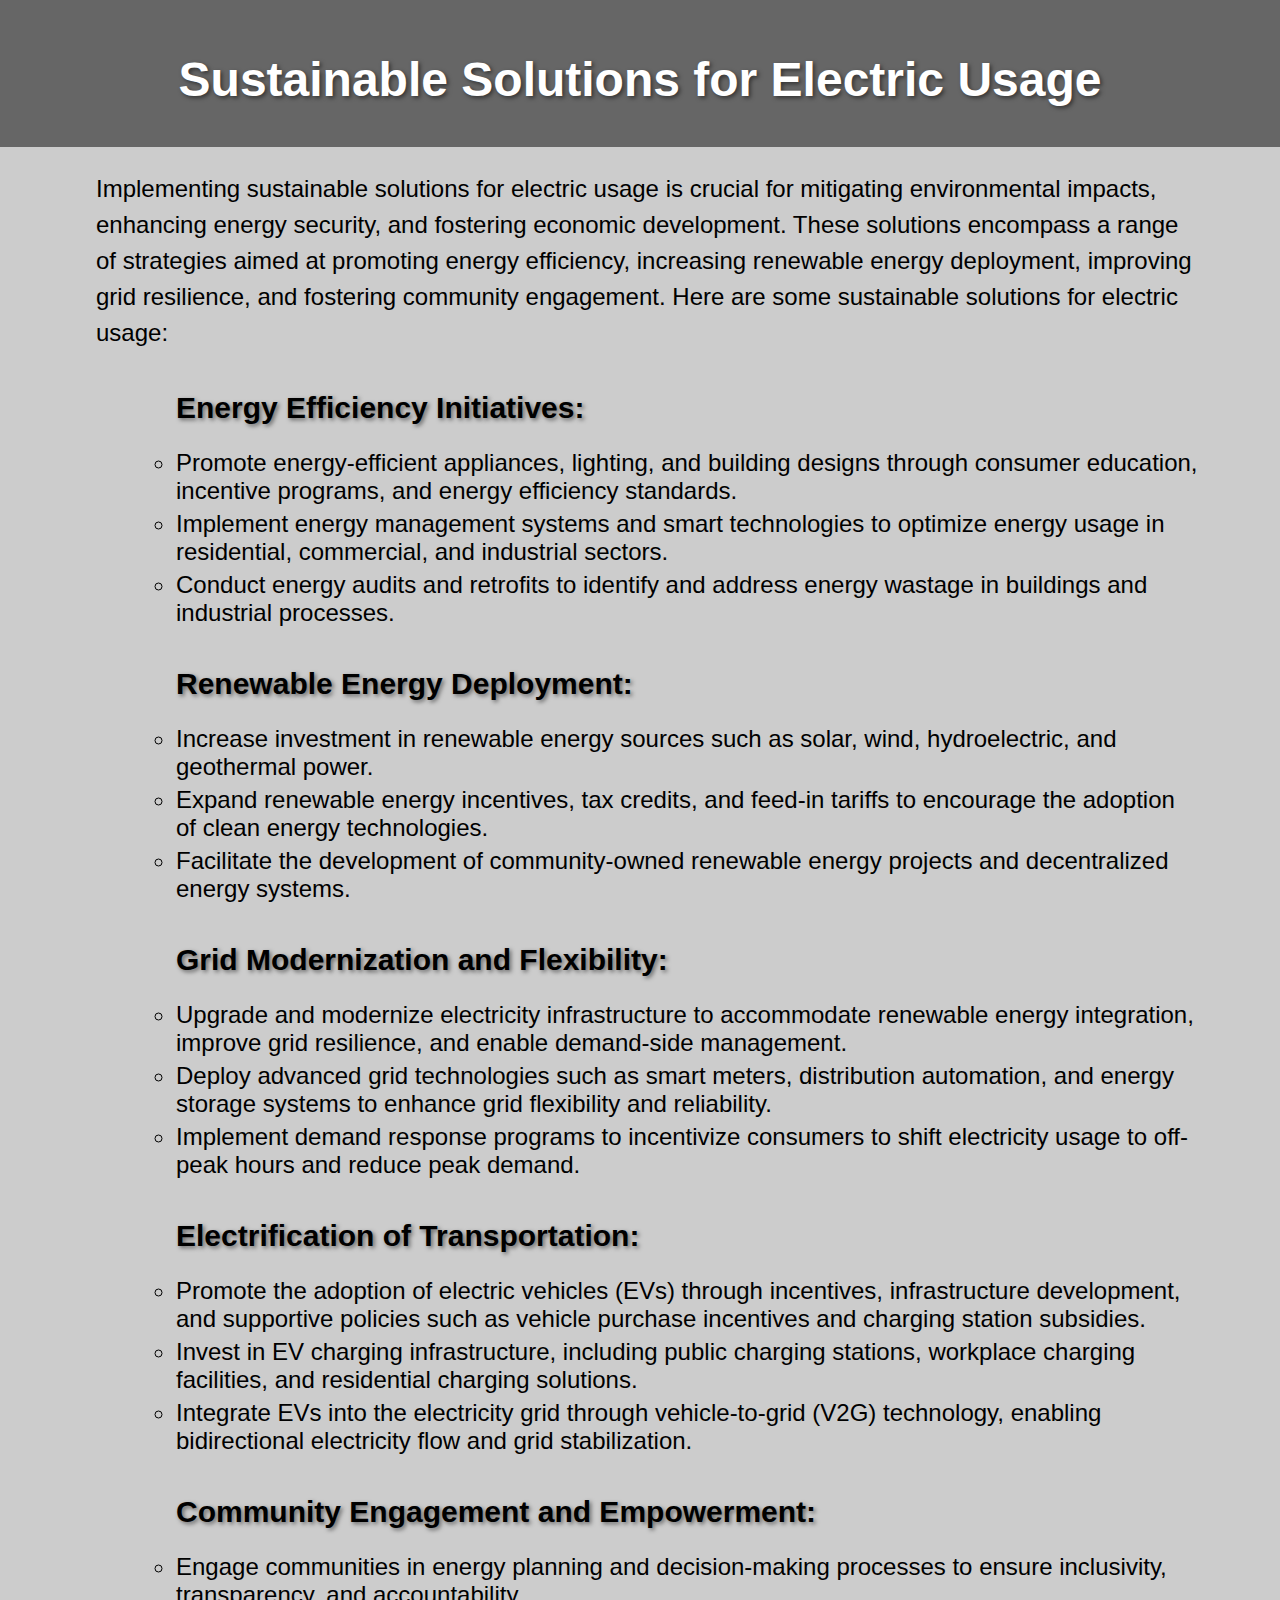
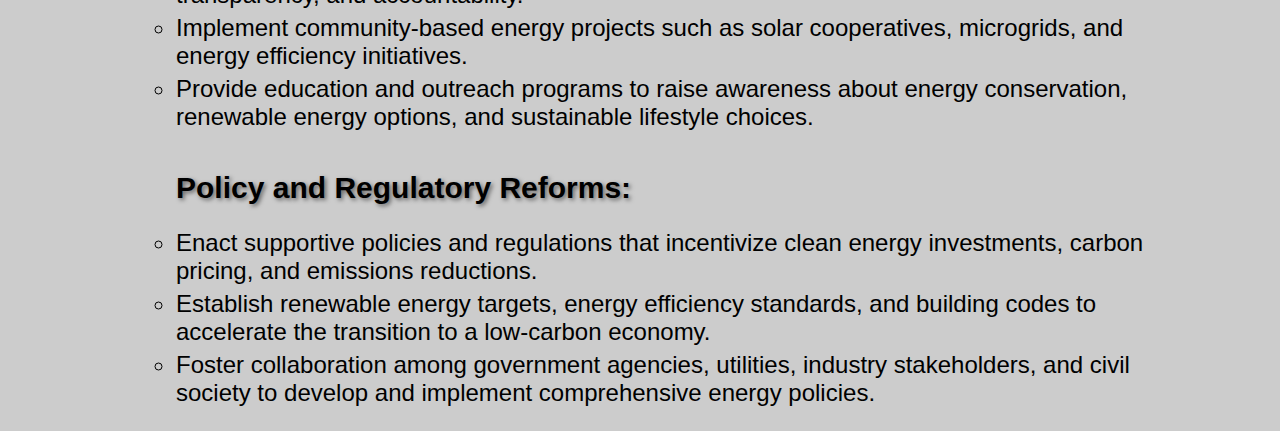
<file: phres.html>
<!DOCTYPE html>
<html lang="en">
<head>
    <meta charset="UTF-8">
    <meta name="viewport" content="width=device-width, initial-scale=1.0">
    <title>Sustainable Solutions for Electric Usage</title>
    <style>
        body {
            font-family: Arial, sans-serif;
            margin: 0;
            padding: 0;
            background-color: rgba(0, 0, 0, 0.2); 
            color: white;
            text-align: center;
        }
        header {
            background-color: rgba(0, 0, 0, 0.5);
            padding: 20px;
        }
        h1 {
            font-size: 48px;
            margin-bottom: 20px;
            text-shadow: 2px 2px 4px rgba(0, 0, 0, 0.5);
        }
        h4 {
            font-size: 30px;
            margin-bottom: 24px;
            color:black;
            text-shadow: 2px 2px 4px rgba(0, 0, 0, 0.5);
        }
        p {
            font-size: 24px;
            line-height: 1.5;
            color: black; 
            text-align: left; 
        }
        .content-image {
            width: 100%; 
            max-width: 80%; 
            margin: 20px auto;
            border-radius: 10px;
            display: block;
        }
       section{
        margin-left: 6rem;
        margin-right: 5rem;
    }       
        ul {
            text-align: left;
            padding-left: 20pxs;
            font-size: 24px;
        }
        
        ul ul li {
            list-style-type: default; 
            margin-bottom: 5px;
            color: black;
            
        }

        @media screen and (min-width: 768px) {
            .content-image {
                width: 100%;
            }
        }
    </style>
</head>
<body>
    <header>
        <h1> Sustainable Solutions for Electric Usage</h1>
    </header>
    <main>
        <section>
            <p>Implementing sustainable solutions for electric usage is crucial for mitigating environmental impacts, enhancing energy security, and fostering economic development. These solutions encompass a range of strategies aimed at promoting energy efficiency, increasing renewable energy deployment, improving grid resilience, and fostering community engagement. Here are some sustainable solutions for electric usage:
                <br>
               </p>
    <ul>
        <ul>
            <h4>Energy Efficiency Initiatives:</h4>
            <li>
                Promote energy-efficient appliances, lighting, and building designs through consumer education, incentive programs, and energy efficiency standards.
            </li>
            <li>
                Implement energy management systems and smart technologies to optimize energy usage in residential, commercial, and industrial sectors.
            </li>
            <li>
                Conduct energy audits and retrofits to identify and address energy wastage in buildings and industrial processes.
            </li>
        </ul>
        <ul>
            <h4>
                Renewable Energy Deployment:
            </h4>
            <li>
                Increase investment in renewable energy sources such as solar, wind, hydroelectric, and geothermal power.
            </li>
            <li>
                Expand renewable energy incentives, tax credits, and feed-in tariffs to encourage the adoption of clean energy technologies.
            </li>
            <li>
                Facilitate the development of community-owned renewable energy projects and decentralized energy systems.
            </li>
        </ul>
        <ul>
            <h4>
                Grid Modernization and Flexibility:
            </h4>
            <li>
                Upgrade and modernize electricity infrastructure to accommodate renewable energy integration, improve grid resilience, and enable demand-side management.
            </li>
            <li>
                Deploy advanced grid technologies such as smart meters, distribution automation, and energy storage systems to enhance grid flexibility and reliability.
            </li>
            <li>
                Implement demand response programs to incentivize consumers to shift electricity usage to off-peak hours and reduce peak demand.
            </li>
        </ul>
        <ul>
            <h4>
                Electrification of Transportation:
            </h4>
            <li>Promote the adoption of electric vehicles (EVs) through incentives, infrastructure development, and supportive policies such as vehicle purchase incentives and charging station subsidies.</li>
            <li>Invest in EV charging infrastructure, including public charging stations, workplace charging facilities, and residential charging solutions.</li>
            <li>Integrate EVs into the electricity grid through vehicle-to-grid (V2G) technology, enabling bidirectional electricity flow and grid stabilization.</li>
        </ul>
        <ul>
            <h4>
                Community Engagement and Empowerment:
            </h4>
            <li>Engage communities in energy planning and decision-making processes to ensure inclusivity, transparency, and accountability.</li>
            <li>Implement community-based energy projects such as solar cooperatives, microgrids, and energy efficiency initiatives.</li>
            <li>Provide education and outreach programs to raise awareness about energy conservation, renewable energy options, and sustainable lifestyle choices.</li>
        </ul>
        <ul>
            <h4>
                Policy and Regulatory Reforms:
            </h4>
            <li>Enact supportive policies and regulations that incentivize clean energy investments, carbon pricing, and emissions reductions.</li>
            <li>Establish renewable energy targets, energy efficiency standards, and building codes to accelerate the transition to a low-carbon economy.</li>
            <li>Foster collaboration among government agencies, utilities, industry stakeholders, and civil society to develop and implement comprehensive energy policies.</li>
        </ul>
    </ul>

                        </section>
    </main>
</body>
</html>
</file>
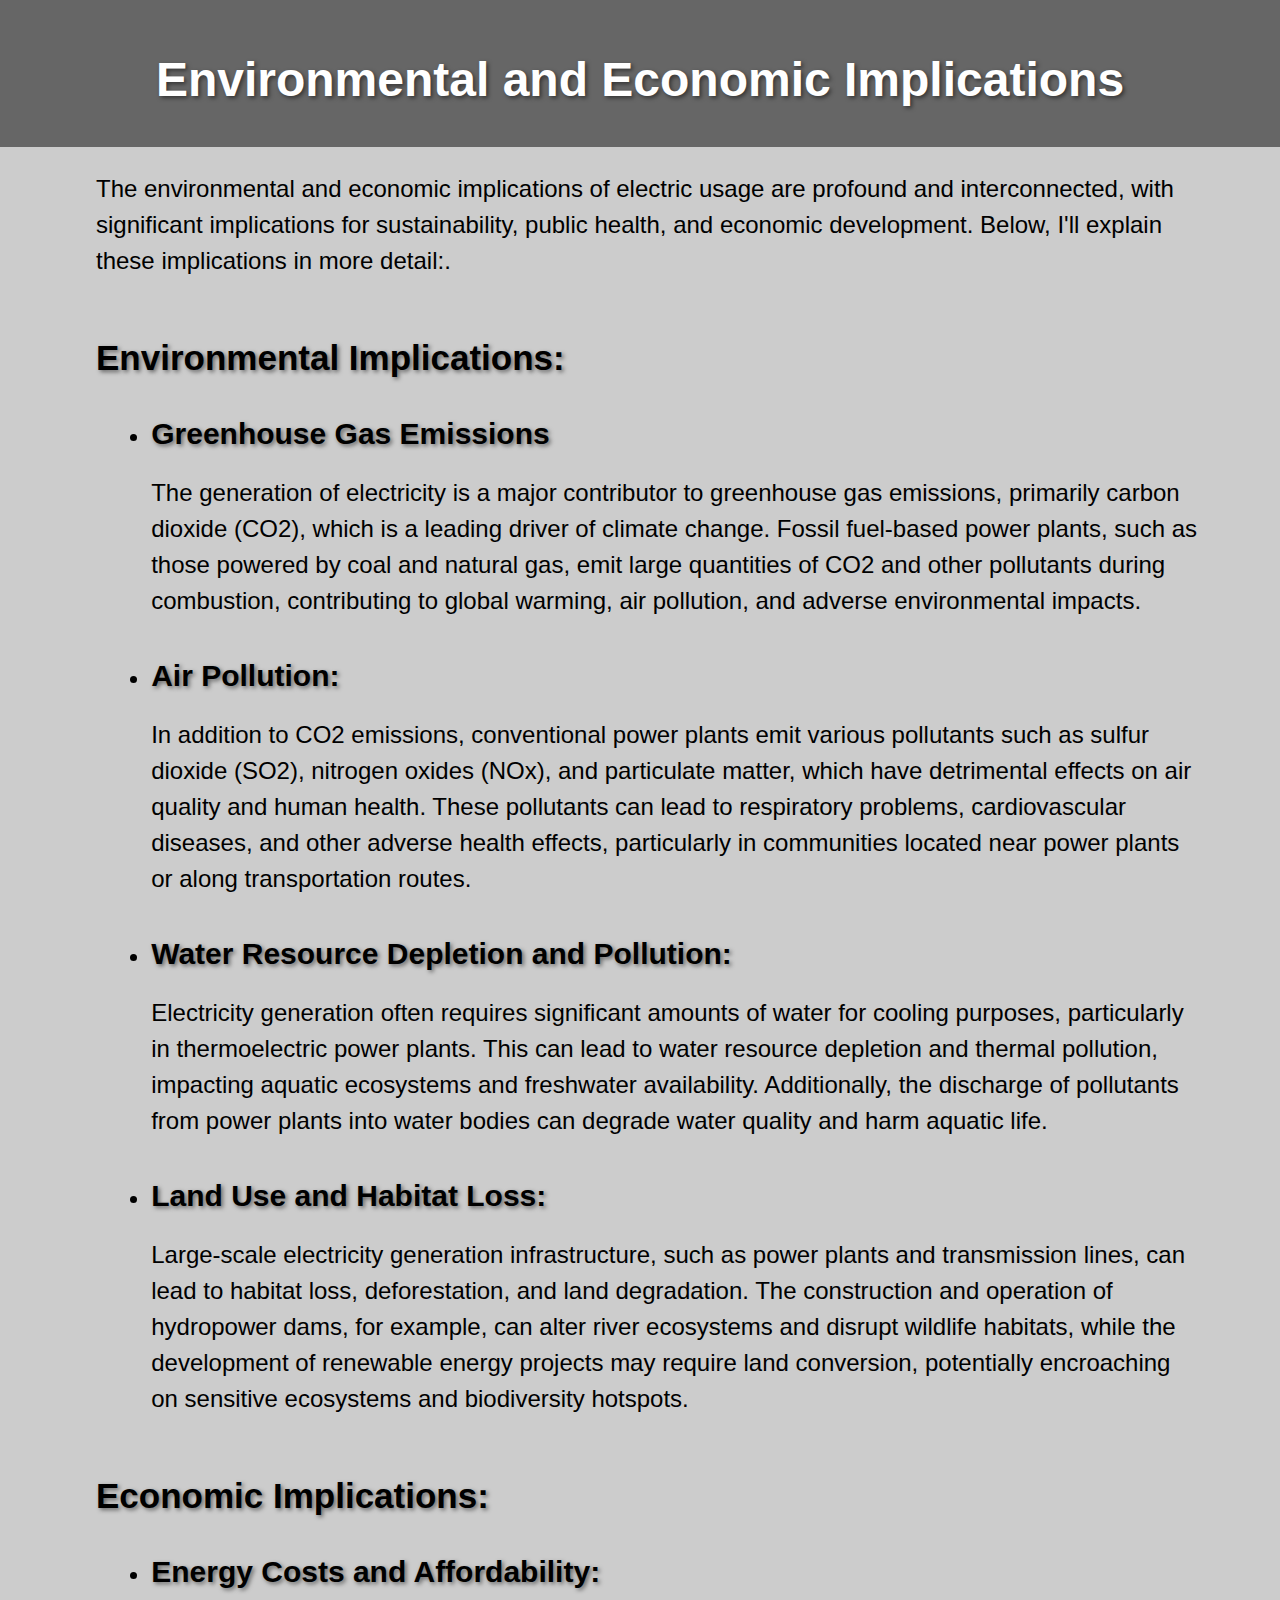
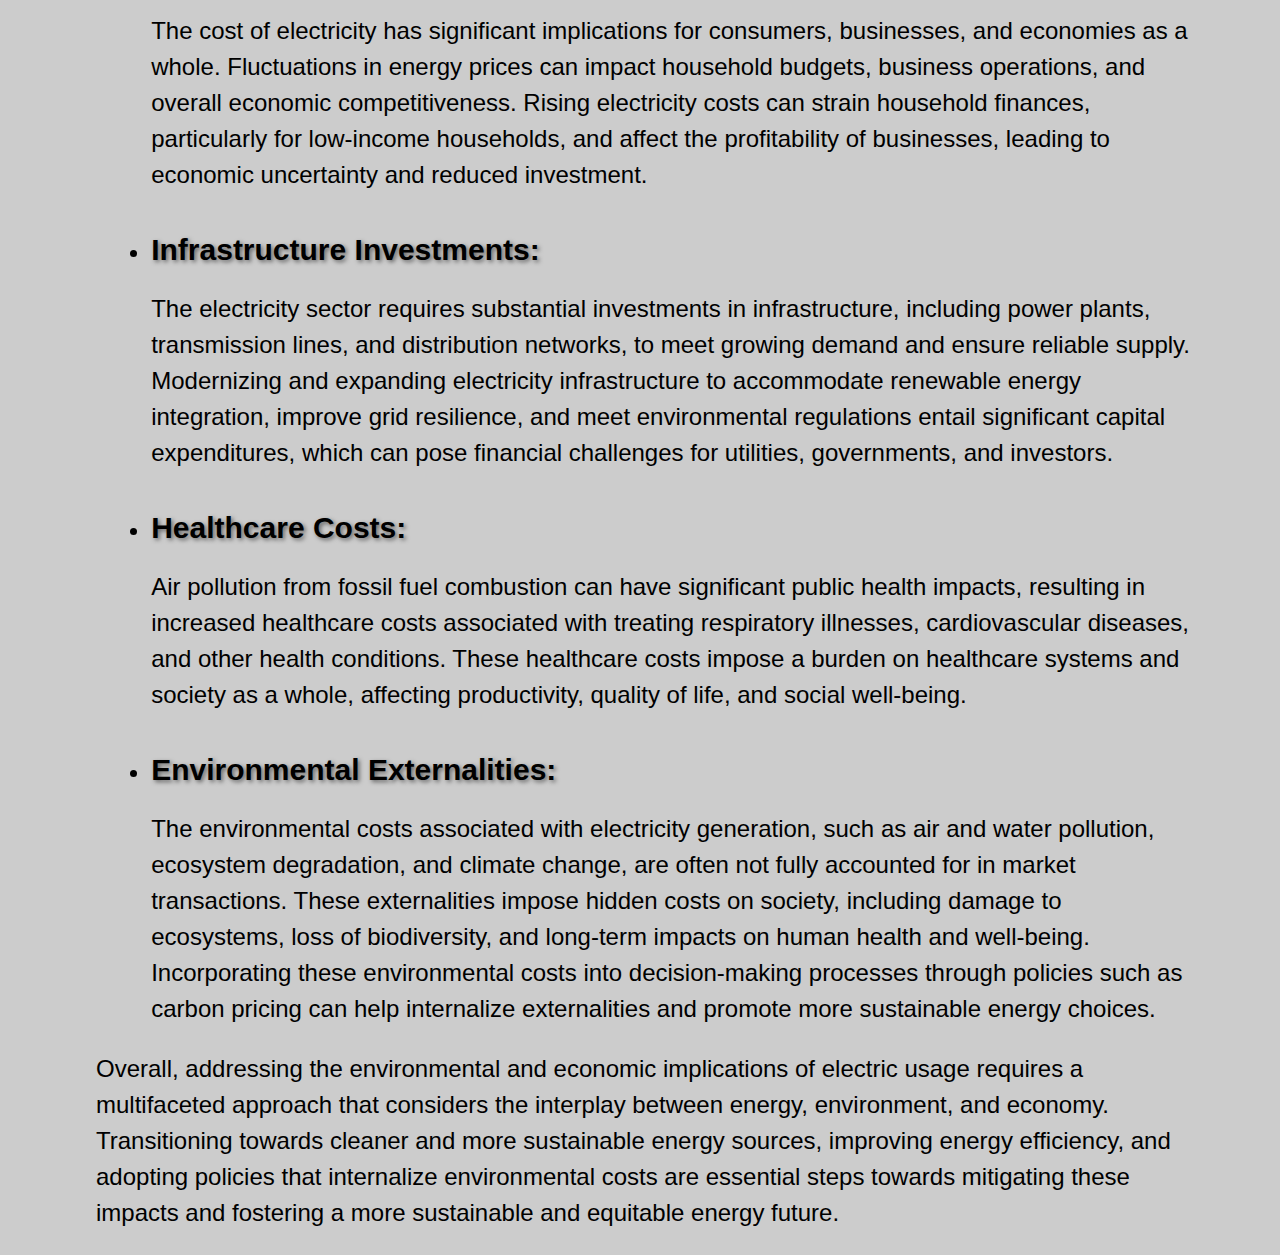
<file: renew.html>
<!DOCTYPE html>
<html lang="en">
<head>
    <meta charset="UTF-8">
    <meta name="viewport" content="width=device-width, initial-scale=1.0">
    <title>Environmental and Economic Implications</title>
    <style>
        body {
            font-family: Arial, sans-serif;
            margin: 0;
            padding: 0;
            background-color: rgba(0, 0, 0, 0.2); /* Adjust the alpha value for light black */
            color: white;
            text-align: center;
        }
        header {
            background-color: rgba(0, 0, 0, 0.5);
            padding: 20px;
        }
        h1 {
            font-size: 48px;
            margin-bottom: 20px;
            text-shadow: 2px 2px 4px rgba(0, 0, 0, 0.5);
        }
        h4 {
            font-size: 30px;
            margin-bottom: 20px;
            color:black;
            text-shadow: 2px 2px 4px rgba(0, 0, 0, 0.5);
        }
        h5 {
            font-size: 35px;
            margin-bottom: 20px;
            color:black;
            text-align: left;
            text-shadow: 2px 2px 4px rgba(0, 0, 0, 0.5);
        }
        section{
            margin-left: 6rem;
            margin-right: 5rem;
        }
        p {
            font-size: 24px;
            line-height: 1.5;
            color: black; /* Set the content font color to black */
            text-align: left; /* Align content to the left */
        }
        .content-image {
            width: 100%; 
            max-width: 80%; 
            margin: 20px auto;
            border-radius: 10px;
            display: block;
        }
       
        a {
            text-decoration: none; 
            color: black; 
            transition: color 0.3s;
        }
        
        a:hover {
            color: blue;
        }
       
        ul {
            text-align: left;
            padding-left: 5%;
            font-size: 24px;
        }
        ul li {
            list-style-type: default; 
            margin-bottom: 10px;
            color: black;
            
        }

        @media screen and (min-width: 768px) {
            .content-image {
                width: 100%;
            }
        }
    </style>
</head>
<body>
    <header>
        <h1> Environmental and Economic Implications</h1>
    </header>
    <main>
        <section>
            <p>
                The environmental and economic implications of electric usage are profound and interconnected, with significant implications for sustainability, public health, and economic development. Below, I'll explain these implications in more detail:.</p>
            
          
            
<h5>Environmental Implications:</h4>
<ul>
    <li>
        <h4>Greenhouse Gas Emissions</h4>
        <p>
            The generation of electricity is a major contributor to greenhouse gas emissions, primarily carbon dioxide (CO2), which is a leading driver of climate change. Fossil fuel-based power plants, such as those powered by coal and natural gas, emit large quantities of CO2 and other pollutants during combustion, contributing to global warming, air pollution, and adverse environmental impacts.
        </p>
    </li>
    <li>
        <h4>Air Pollution: </h4>
        <p>In addition to CO2 emissions, conventional power plants emit various pollutants such as sulfur dioxide (SO2), nitrogen oxides (NOx), and particulate matter, which have detrimental effects on air quality and human health. These pollutants can lead to respiratory problems, cardiovascular diseases, and other adverse health effects, particularly in communities located near power plants or along transportation routes.</p>
    </li>
    <li>
        <h4>Water Resource Depletion and Pollution: </h4>
        <p>
            Electricity generation often requires significant amounts of water for cooling purposes, particularly in thermoelectric power plants. This can lead to water resource depletion and thermal pollution, impacting aquatic ecosystems and freshwater availability. Additionally, the discharge of pollutants from power plants into water bodies can degrade water quality and harm aquatic life.
        </p>
    </li>
    <li>
        <h4>
            Land Use and Habitat Loss:
        </h4>
        <p>
            Large-scale electricity generation infrastructure, such as power plants and transmission lines, can lead to habitat loss, deforestation, and land degradation. The construction and operation of hydropower dams, for example, can alter river ecosystems and disrupt wildlife habitats, while the development of renewable energy projects may require land conversion, potentially encroaching on sensitive ecosystems and biodiversity hotspots.
        </p>
    </li>
</ul>     
<h5>Economic Implications:</h4>   
<ul>
    <li>
        <h4>
            Energy Costs and Affordability: 
        </h4>
        <p>
            The cost of electricity has significant implications for consumers, businesses, and economies as a whole. Fluctuations in energy prices can impact household budgets, business operations, and overall economic competitiveness. Rising electricity costs can strain household finances, particularly for low-income households, and affect the profitability of businesses, leading to economic uncertainty and reduced investment.
        </p>
    </li>
    <li>
        <h4>
            Infrastructure Investments:
        </h4>
        <p>
            The electricity sector requires substantial investments in infrastructure, including power plants, transmission lines, and distribution networks, to meet growing demand and ensure reliable supply. Modernizing and expanding electricity infrastructure to accommodate renewable energy integration, improve grid resilience, and meet environmental regulations entail significant capital expenditures, which can pose financial challenges for utilities, governments, and investors.


        </p>
    </li>
    <li>
<h4>
    Healthcare Costs: 
</h4>
<p>
    Air pollution from fossil fuel combustion can have significant public health impacts, resulting in increased healthcare costs associated with treating respiratory illnesses, cardiovascular diseases, and other health conditions. These healthcare costs impose a burden on healthcare systems and society as a whole, affecting productivity, quality of life, and social well-being.
</p>

    </li>
    <li>
        <h4>
            Environmental Externalities:
        </h4>
        <p>
            The environmental costs associated with electricity generation, such as air and water pollution, ecosystem degradation, and climate change, are often not fully accounted for in market transactions. These externalities impose hidden costs on society, including damage to ecosystems, loss of biodiversity, and long-term impacts on human health and well-being. Incorporating these environmental costs into decision-making processes through policies such as carbon pricing can help internalize externalities and promote more sustainable energy choices.
        </p>
    </li>
</ul>   
<p>
    Overall, addressing the environmental and economic implications of electric usage requires a multifaceted approach that considers the interplay between energy, environment, and economy. Transitioning towards cleaner and more sustainable energy sources, improving energy efficiency, and adopting policies that internalize environmental costs are essential steps towards mitigating these impacts and fostering a more sustainable and equitable energy future.
</p>             </section>
    </main>
</body>
</html>
</file>
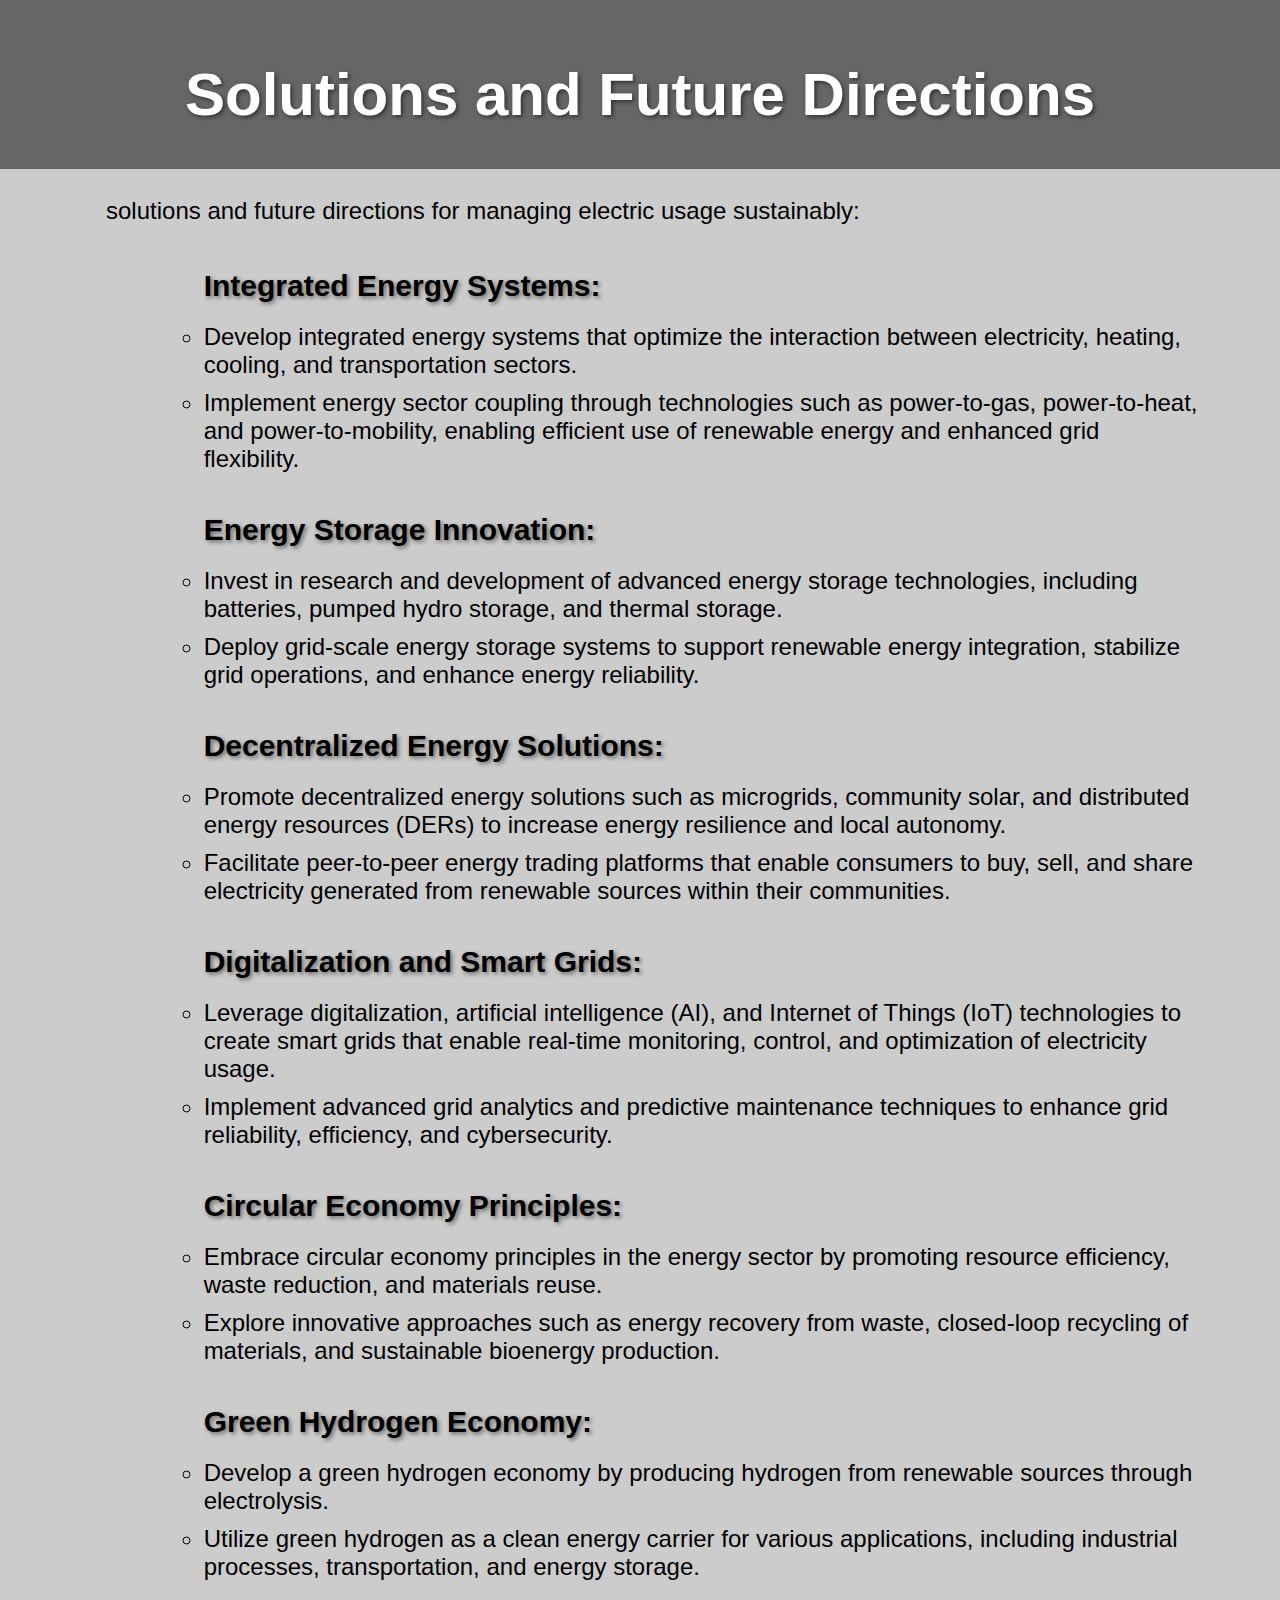
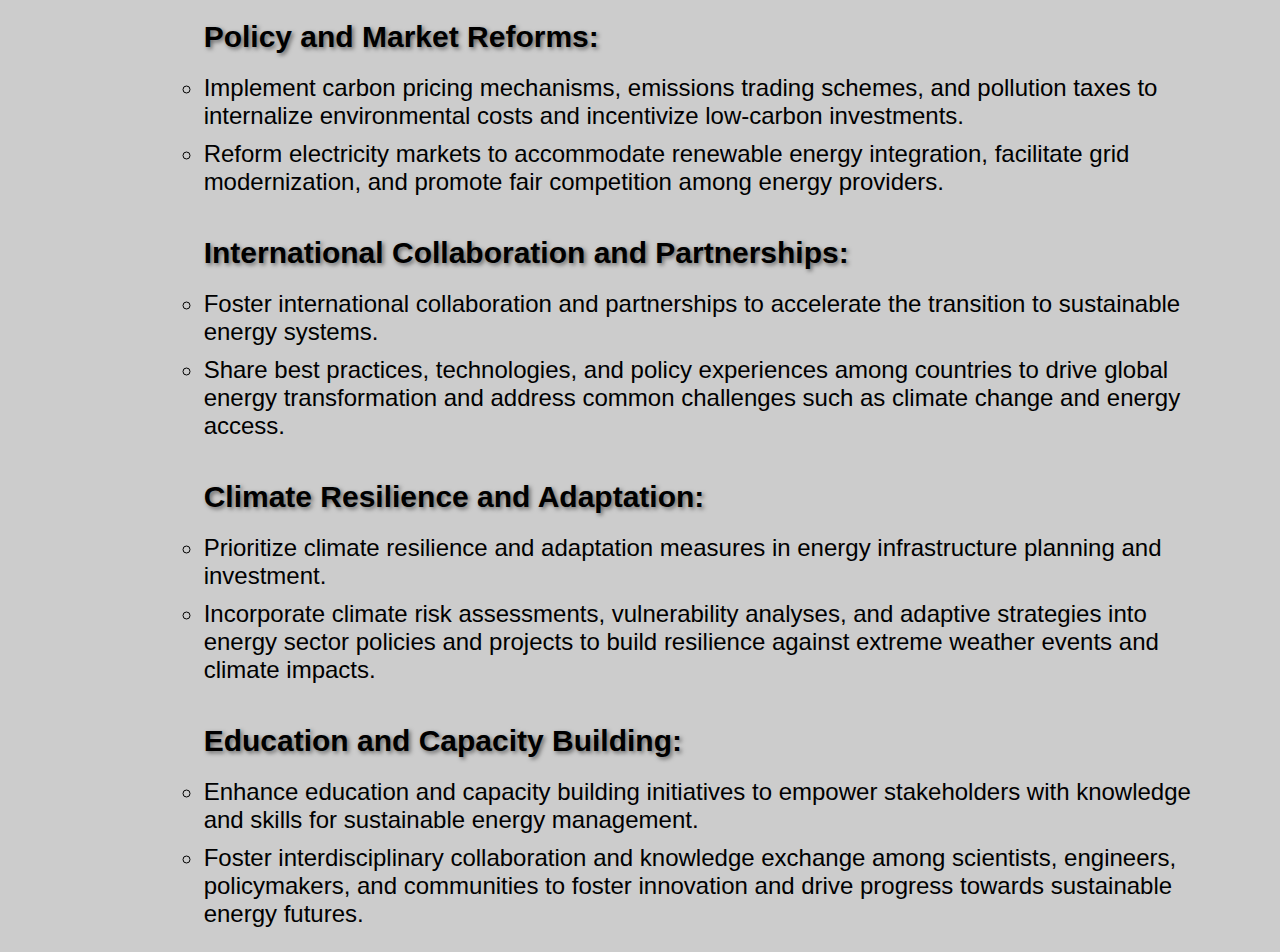
<file: sews.html>
<!DOCTYPE html>
<html lang="en">
<head>
    <meta charset="UTF-8">
    <meta name="viewport" content="width=device-width, initial-scale=1.0">
    <title>Solutions and Future Directions </title>
    <style>
        body {
            font-family: Arial, sans-serif;
            margin: 0px;
            padding: 0;
            background-color: rgba(0, 0, 0, 0.2); 
            color: white;
            text-align: center;
        }
        section{
            margin-left: 6rem;
            margin-right: 5rem;
        }
        header {
            background-color: rgba(0, 0, 0, 0.5);
            padding: 20px;
        }
        h1 {
            font-size: 60px;
            margin-bottom: 20px;
            text-shadow: 2px 2px 4px rgba(0, 0, 0, 0.5);
        }
        h4 {
            font-size: 30px;
            margin-bottom: 20px;
            color:black;
            text-shadow: 2px 2px 4px rgba(0, 0, 0, 0.5);
        }
        h6 {
            font-size: 30px;
            margin-bottom: 20px;
            color:black;
            text-shadow: 2px 2px 4px rgba(0, 0, 0, 0.5);
        }
        p {
            font-size: 24px;
            line-height: 1.5;
            color: black; 
            text-align: left; 
            margin-left: 10px;
        }
        .content-image {
            width: 100%; 
            max-width: 80%; 
            margin: 20px auto;
            border-radius: 10px;
            display: block;
        }
       
       
       
        ul {
            text-align: left;
            padding-left: 5%;
            font-size: 24px;
        }
        ul li {
            list-style-type: default; 
            margin-bottom: 10px;
            color: black;
            
        }

        @media screen and (min-width: 768px) {
            .content-image {
                width: 100%;
            }
        }
    </style>
</head>
<body>
    <header>
        <h1> Solutions and Future Directions </h1>
    </header>
    <main>
        <section>
        <p>
            solutions and future directions for managing electric usage sustainably:
        </p>
        <ul>
            <ul>
                <h4>
                    Integrated Energy Systems:
                </h4>
                <li>
                    Develop integrated energy systems that optimize the interaction between electricity, heating, cooling, and transportation sectors.
                </li>
                <li>
                    Implement energy sector coupling through technologies such as power-to-gas, power-to-heat, and power-to-mobility, enabling efficient use of renewable energy and enhanced grid flexibility.
                </li>
            </ul>
            <ul>
                <h4>
                    Energy Storage Innovation:
                </h4>
                <li>
                    Invest in research and development of advanced energy storage technologies, including batteries, pumped hydro storage, and thermal storage.
                </li>
                <li>
                    Deploy grid-scale energy storage systems to support renewable energy integration, stabilize grid operations, and enhance energy reliability.
                </li>
            </ul>
            <ul>
                <h4>
                    Decentralized Energy Solutions:
                </h4>
                <li>
                    Promote decentralized energy solutions such as microgrids, community solar, and distributed energy resources (DERs) to increase energy resilience and local autonomy.
                </li>
                <li>
                    Facilitate peer-to-peer energy trading platforms that enable consumers to buy, sell, and share electricity generated from renewable sources within their communities.
                </li>
            </ul>
            <ul>
                <h4>
                    Digitalization and Smart Grids:
                </h4>
                <li>
                    Leverage digitalization, artificial intelligence (AI), and Internet of Things (IoT) technologies to create smart grids that enable real-time monitoring, control, and optimization of electricity usage.
                </li>
                <li>
                    Implement advanced grid analytics and predictive maintenance techniques to enhance grid reliability, efficiency, and cybersecurity.
                </li>
            </ul>
            <ul>
                <h4>
                    Circular Economy Principles:
                </h4>
                <li>
                    Embrace circular economy principles in the energy sector by promoting resource efficiency, waste reduction, and materials reuse.
                </li>
                <li>
                    Explore innovative approaches such as energy recovery from waste, closed-loop recycling of materials, and sustainable bioenergy production.
                </li>
            </ul>
            <ul>
                <h4>
                    Green Hydrogen Economy:
                </h4>
                <li>
                    Develop a green hydrogen economy by producing hydrogen from renewable sources through electrolysis.
                </li>
                <li>
                    Utilize green hydrogen as a clean energy carrier for various applications, including industrial processes, transportation, and energy storage.
                </li>
            </ul>
            <ul>
                <h4>
                    Policy and Market Reforms:
                </h4>
                <li>
                    Implement carbon pricing mechanisms, emissions trading schemes, and pollution taxes to internalize environmental costs and incentivize low-carbon investments.
                </li>
                <li>
                    Reform electricity markets to accommodate renewable energy integration, facilitate grid modernization, and promote fair competition among energy providers.

                </li>
            </ul>
            <ul>
                <h4>
                    International Collaboration and Partnerships:
                </h4>
                <li>
                    Foster international collaboration and partnerships to accelerate the transition to sustainable energy systems.
                </li>
                <li>
                    Share best practices, technologies, and policy experiences among countries to drive global energy transformation and address common challenges such as climate change and energy access.
                </li>
            </ul>
            <ul>
                <h4>
                    Climate Resilience and Adaptation:
                </h4>
                <li>
                    Prioritize climate resilience and adaptation measures in energy infrastructure planning and investment.
                </li>
                <li>
                    Incorporate climate risk assessments, vulnerability analyses, and adaptive strategies into energy sector policies and projects to build resilience against extreme weather events and climate impacts.
                </li>
            </ul>
            <ul>
                <h4>
                    Education and Capacity Building:
                </h4>
                <li>
                    Enhance education and capacity building initiatives to empower stakeholders with knowledge and skills for sustainable energy management.
                </li>
                <li>
                    Foster interdisciplinary collaboration and knowledge exchange among scientists, engineers, policymakers, and communities to foster innovation and drive progress towards sustainable energy futures.
                </li>
            </ul>

        </ul>
                        </section>
    </main>
</body>
</html>
</file>
<file: style.css>
@import url('https://fonts.googleapis.com/css2?family=Poppins:ital,wght@0,600;0,700;1,400&display=swap');
*{
    font-family: 'Poppins', sans-serif;
    margin: 0;
    padding: 0;
    scroll-behavior: smooth;
    scroll-padding-top: 2rem;
    box-sizing: border-box;
}

/* root values */
:root{
    --container-color: #1a1e21;
    --second-color: rgba(77, 228, 255);
    --text-color: #172317;
    --bg-color: #fff;
}

::selection{
    color: var(--bg-color);
    background: var(--second-color);
}

a{
    text-decoration: none;
}

li{
    list-style: none;
}

img{
    width: 100%;
}

section{
    padding: 3rem 0 2rem;
}

.container{
    max-width: 1068px;
    margin: auto;
    width: 100%;
}

a{
    color: #fff;
}

/* Header */
header{
    position: fixed;
    top: 0;
    left: 0;
    width: 100%;
    z-index: 200;
}

header.shadow{
    background: var(--bg-color);
    box-shadow: 0 1px 4px hsl(0 4% 14% / 10%);
    transition: .5s;
}

header.shadow .logo{
    color: var(--text-color);
}

.nav{
    display: flex;
    align-items: center;
    justify-content: space-between;
    padding: 18px 0;
}

.logo{
    font-size: 1.5rem;
    font-weight: 600;
    color: var(--bg-color);
}

.logo span{
    color: var(--second-color);
}

.login{
    padding: 8px 14px;
    text-transform: uppercase;
    font-weight: 500;
    border-radius: 4px;
    background: var(--second-color);
    color: var(--bg-color);
}

.login:hover{
    background: hsl(199, 98%, 56%);
    transition: .5s;
}

.home{
    width: 100%;
    min-height: 440px;
    background: url("images/banner2.jpg");
    display: grid;
    justify-content: center;
    align-items: center;
}

.home-text{
    color: var(--bg-color);
    text-align: center;
}

.home-title{
    font-size: 3.5rem;
}

.home-subtitle{
    font-size: 1rem;
    font-weight: 400;
}

.about{
    position: relative;
    width: 100%;
    display: flex !important;
    justify-content: center;
    align-items: center;
}

.about .contentBx{
    max-width: 50%;
    width: 50%;
    text-align: left;
    padding-right: 40px;
}

.titleText{
    font-weight: 600;
    color: #111;
    font-size: 2rem;
    margin-bottom: 10px;
}

.title-text{
    color: #111;
    font-size: 1em;
}

.about .imgBx{
    position: relative;
    min-width: 50%;
    width: 50%;
    min-height: 500px;
}

.btn2{
    position: relative;
    display: inline-block;
    margin-top: 30px;
    padding: 10px 30px;
    background: #fff;
    border: .8px solid #111;
    color: #333;
    text-decoration: none;
    transition: 0.5s;
}

.btn2:hover{
    background-color: var(--second-color);
    border: none;
    color: #fff;
}

.post-filter{
    display: flex;
    justify-content: center;
    align-items: center;
    column-gap: 1.5rem;
    margin-top: 2rem !important;
}

.filter-item{
    font-size: 0.9rem;
    font-weight: 500;
    cursor: pointer;
}

.active-filter{
    background: var(--second-color);
    color: var(--bg-color);
    padding: 4px 10px;
    border-radius: 4px;
}

.post{
    display: grid;
    grid-template-columns: repeat(auto-fit, minmax(280px, auto));
    justify-content: center;
    gap: 1.5rem;
}

.post-box{
    background: var(--bg-color);
    box-shadow: 0 4px 14px hsl(35deg 25% 15% / 10%);
    padding: 15px;
    border-radius: 0.5rem;
}

.post-img{
    width: 100%;
    height: 200px;
    object-fit: cover;
    object-position: center;
    border-radius: 0.5rem;
}

.category{
    font-size: 0.9rem;
    font-weight: 500;
    text-transform: uppercase;
    color: var(--second-color);
}

.post-title{
    font-size: 1.3rem;
    font-weight: 600;
    color: var(--text-color);
    display: -webkit-box;
    -webkit-line-clamp: 2;
    -webkit-box-orient: vertical;
    overflow: hidden;
}

.post-date{
    display: flex;
    font-size: 0.875rem;
    text-transform: uppercase;
    margin-top: 4px;
    font-weight: 400;
}

.post-description{
    font-size: 0.9rem;
    line-height: 1.5rem;
    margin: 5px 0 10px;
    display: -webkit-box;
    -webkit-line-clamp: 2;
    -webkit-box-orient: vertical;
    overflow: hidden;
}

.profile{
    display: flex;
    align-items: center;
    gap: 10px;
}

.profile-img{
    width: 35px;
    height: 35px;
    border-radius: 50%;
    object-fit: cover;
    object-position: center;
    border: 2px solid var(--second-color);
}

.profile-name{
    font-size: .8rem;
    font-weight: 500;
}

footer{
    position: relative;
    width: 100%;
    height: auto;
    padding: 50px 100px;
    margin-top: 3rem;
    background: #111;
    display: flex;
    font-family: sans-serif;
    justify-content: space-between;
}

.footer-container{
    display: flex;
    justify-content: space-between;
    flex-wrap: wrap;
    flex-direction: row;
}

.footer-container .sec{
    margin-right: 30px;
}

.footer-container .sec.aboutus{
    width: 40%;
}

.footer-container h2{
    position: relative;
    color: #fff;
    margin-bottom: 15px;
}

.footer-container h2::before{
    content: '';
    position: absolute;
    bottom: -5px;
    left: 0;
    width: 50px;
    height: 2px;
    background: rgb(77, 228, 255);
}

footer p{
    color: #fff;
}

.sci{
    margin: 20px;
    display: flex;
}

.sci li{
    list-style: none;
}

.sci li a{
    display: inline-block;
    width: 40px;
    height: 40px;
    background: #222;
    display: flex;
    justify-content: center;
    align-items: center;
    margin-right: 10px;
    text-decoration: none;
    border-radius: 4px;
    transition: .5s;
}

.sci li a:hover{
    background: rgb(77, 228, 255);
}

.sci i a .bx{
    color: #fff;
    font-size: 20px;
}

.quicklinks{
    position: relative;
    width: 25%;
}

.quicklinks ul li{
    list-style: none;
}

.quicklinks ul li a{
    color: #999;
    text-decoration: none;
    margin-bottom: 10px;
    display: inline-block;
    transition: .3s;
}

.quicklinks ul li a:hover{
    color: #fff;
}

.footer-container .contactBx{
    width: calc(35% - 60px);
    margin-right: 0 !important;
}

.contactBx .info{
    position: relative;
}

.contactBx .info li{
    display: flex !important;
    margin-bottom: 16px;
}

.contactBx .info li span:nth-child(1){
    color: #fff;
    font-size: 20px;
    margin-right: 10px;
}

.contactBx .info li span{
    color: #999;
}

.contactBx .info li a{
    color: #999;
    text-decoration: none;
    transition: .5s;
}

.contactBx .info li a:hover{
    color: #fff;
}

@media (max-width: 1060px){
    .container{
        margin: 0 auto;
        width: 95%;
    }

    .home-text{
        width: 100%
    }
}

@media (max-width: 768px){
    .nav{
        padding: 10px 0;
    }

    section{
        padding: 2rem 0 !important;
    }

    .header-content{
        margin-top: 3rem !important;
    }

    .home{
        min-height: 380px;
    }

    .home-title{
        font-size: 3rem;
    }

    .header-title{
        font-size: 2rem;
    }

    .header-img{
        height: 370px;
    }

    .about{
        flex-direction: column;
    }

    .about .contentBx{
        min-width: 100%;
        width: 100%;
        text-align: center;
        padding-right: 0px;
    }

    .about .contentBx,
    .about .imgBx{
        min-width: 100%;
        width: 100%;
        padding-right: 0px;
        text-align: center;
    }

    .about .imgBx{
        min-height: 250px;
    }

    .btn2{
        margin-bottom: 30px;
    }

    .post-header{
        height: 435px;
    }

    .post-header{
        margin-top: 9rem !important;
    }
}

@media (max-width: 570px){
    .post-header{
        height: 390px;
    }

    .header-title{
        width: 100%;
    }

    .header-img{
        height: 340px;
    }
}

@media (max-width: 396px){
    .home-title{
        font-size: 2rem;
    }

    .home-subtitle{
        font-size: 0.9rem;
    }

    .home{
        min-height: 300px;
    }

    .post-box{
        padding: 10px;
    }

    .header-title{
        font-size: 1.4rem;
    }

    .header-img{
        height: 240px;
    }

    .post-header{
        height: 335px;
    }

    .header-img{
        height: 340px;
    }
}

/* Footer Media Query */
@media (max-width: 991px){
    footer{
        padding: 40px;
        font-size: 20px;
    }

    footer .footer-container{
        flex-direction: column;
    }

    footer .footer-container .sec{
        margin-right: 0;
        margin-bottom: 40px;
    }

    footer .footer-container .sec.aboutus{
        width: 100% !important;
    }

    footer .footer-container .quicklinks{
        width: 100%;
    }

    footer .footer-container .contactBx{
        width: 100%;
    }
}
</file>
